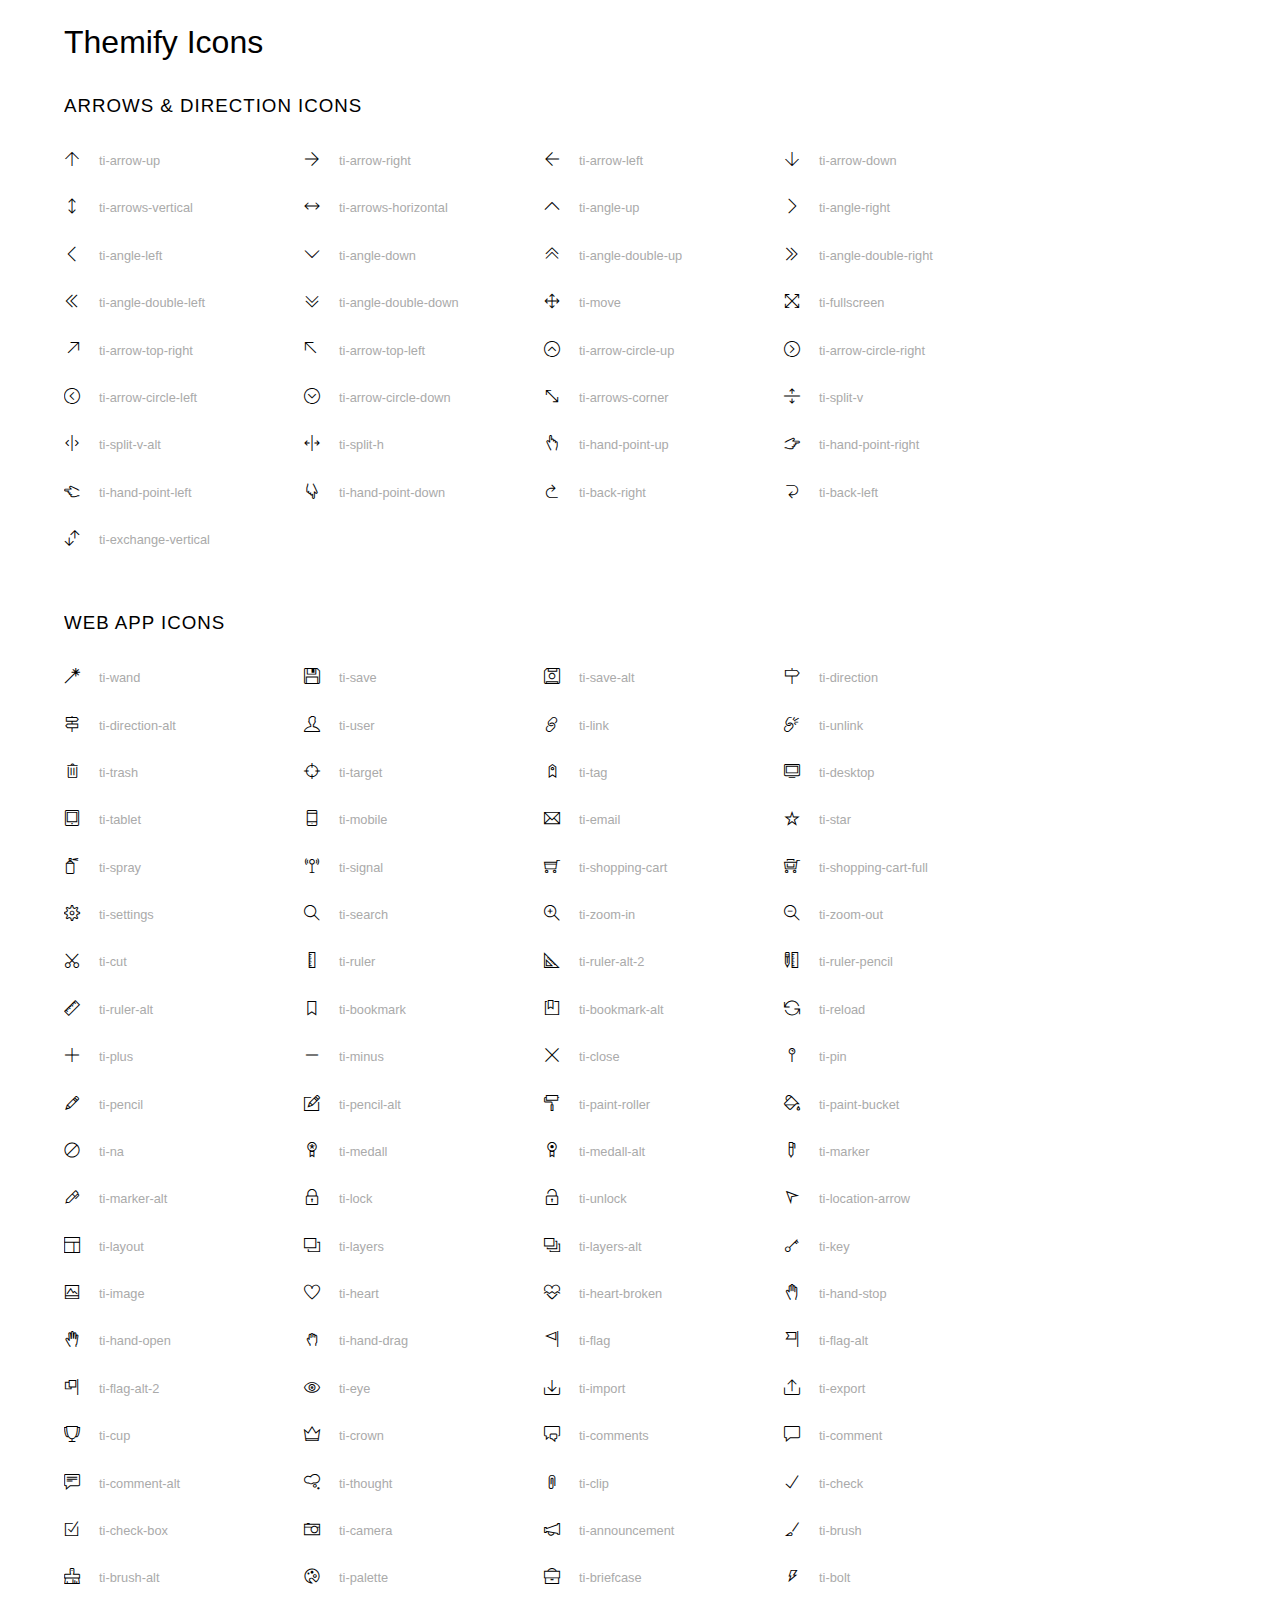
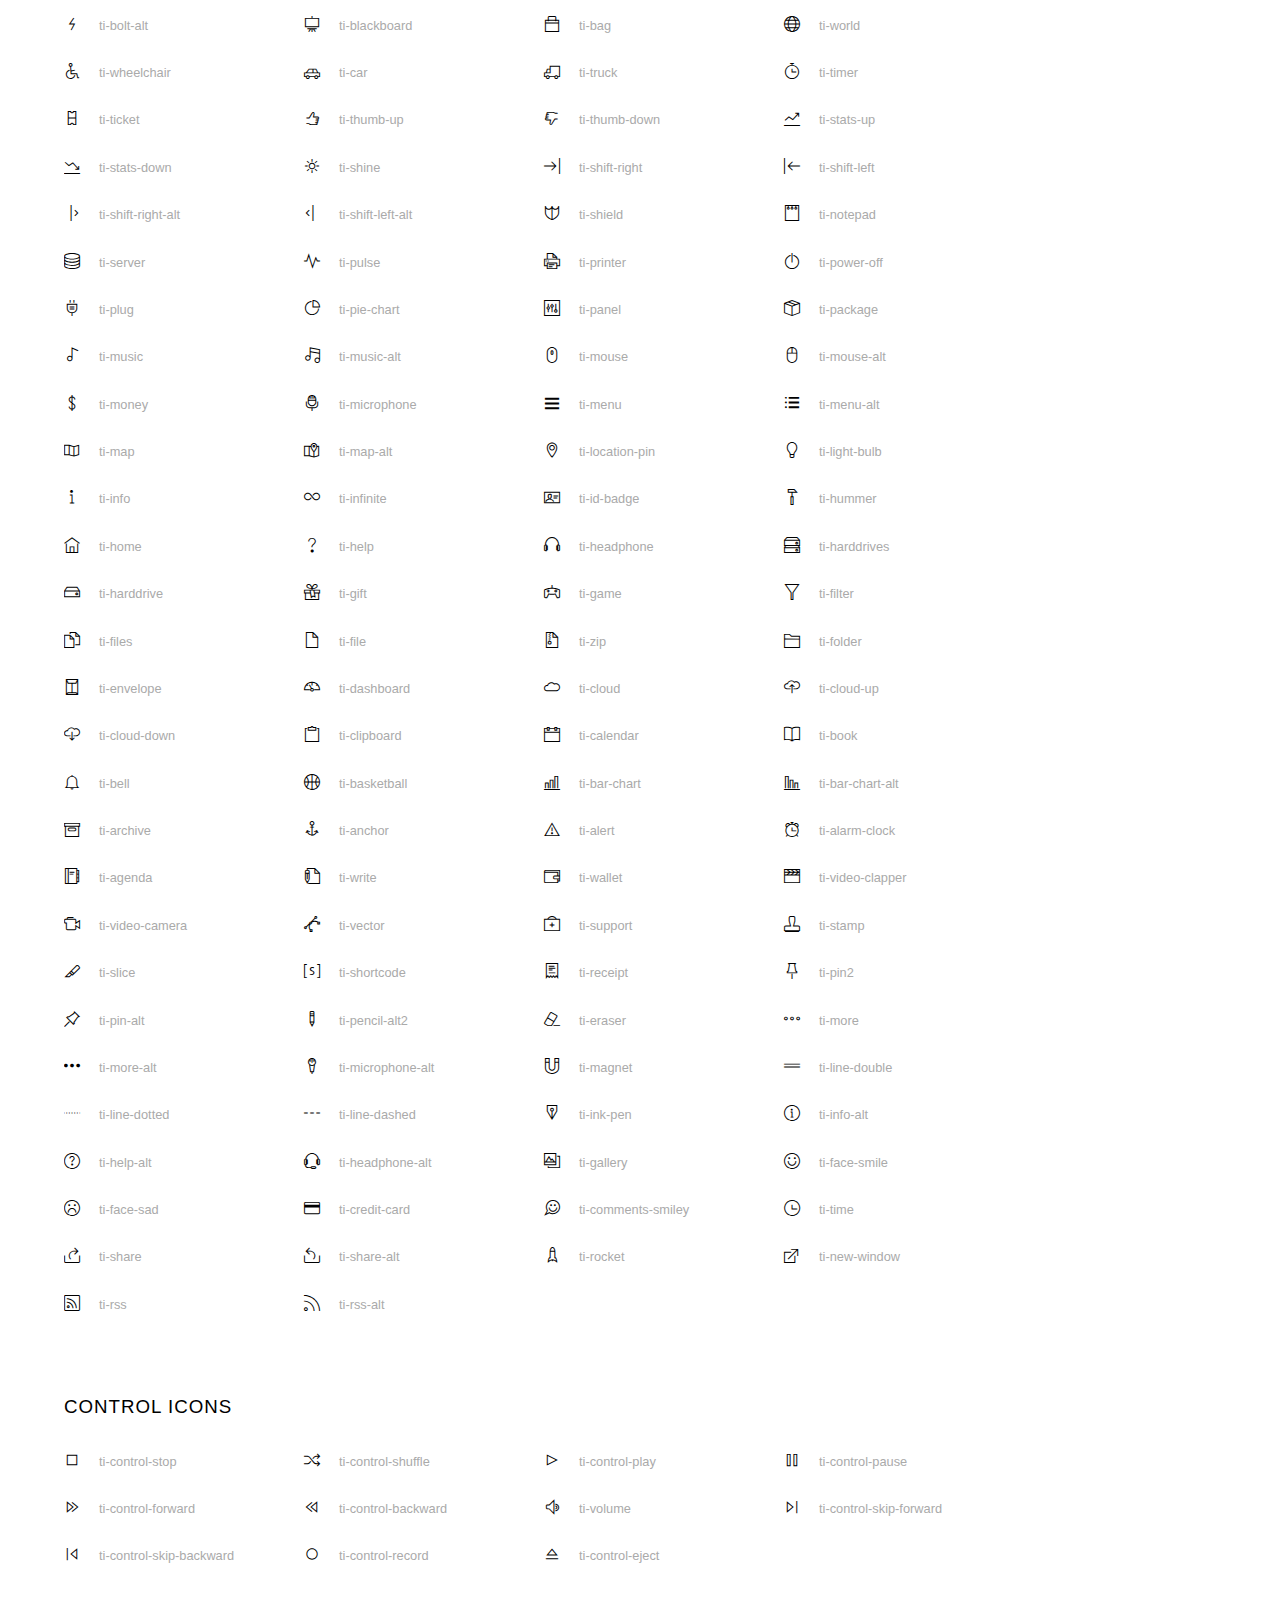
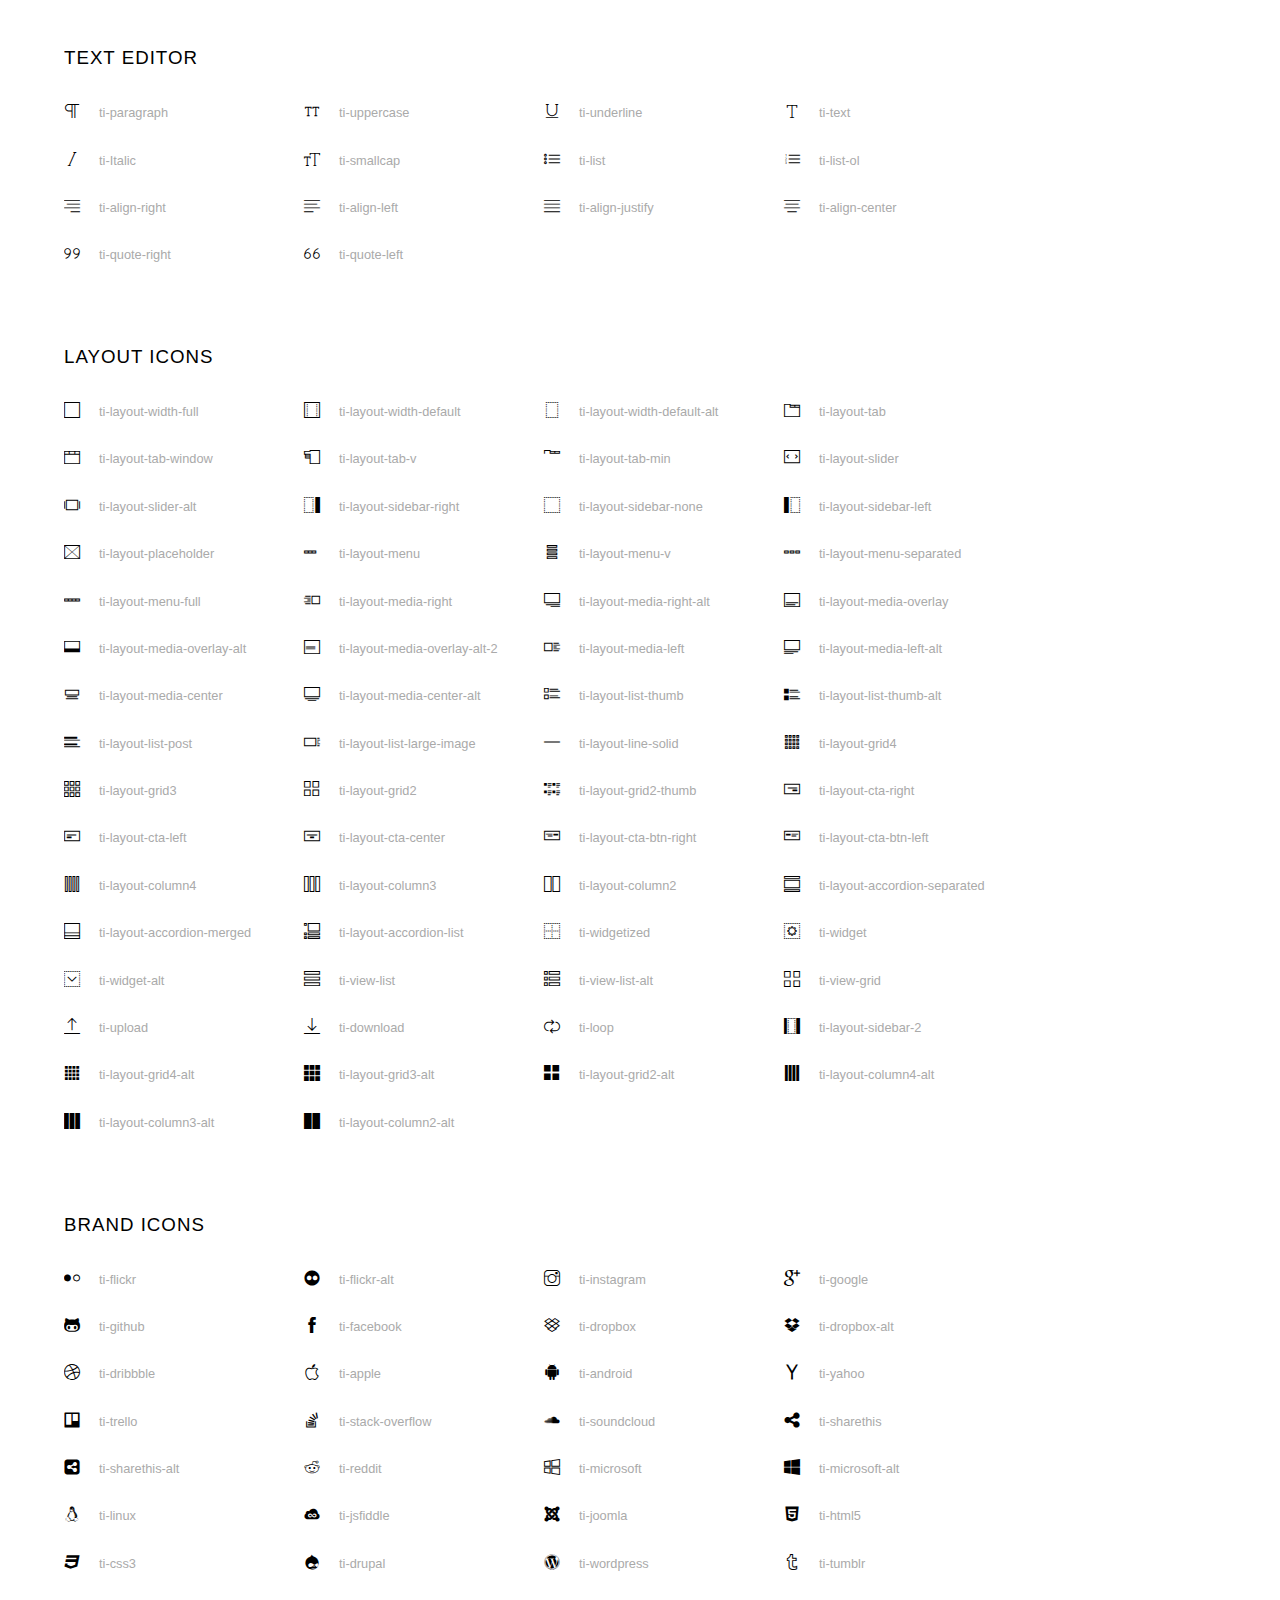
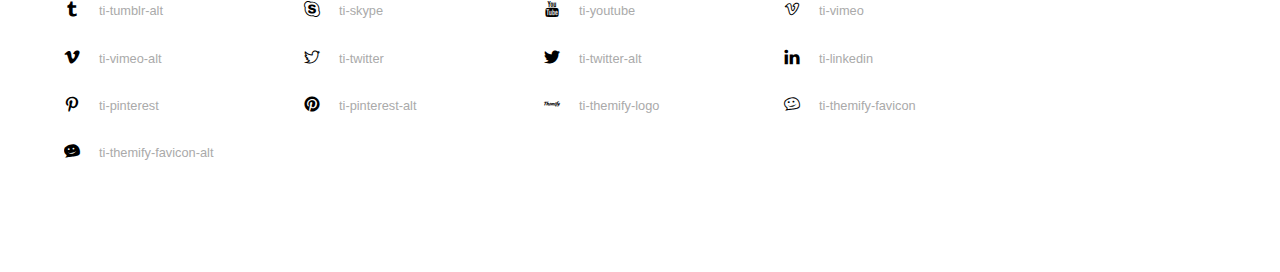
<file: Assets/Icon/themify-icons-font/themify-icons/index.html>
<!doctype html>
<html>
<head>
	<meta charset="utf-8">
	<title>Themify Icon Font</title>
	<meta name="viewport" content="width=device-width">
	<link rel="stylesheet" href="demo-files/demo.css">
	<link rel="stylesheet" href="themify-icons.css">
	<!--[if lt IE 8]><!-->
	<link rel="stylesheet" href="ie7/ie7.css">
	<!--<![endif]-->
</head>
<body>
	<h1>Themify Icons</h1>

	<div class="icon-section">

		<div class="icon-section">
			<h3>Arrows &amp; Direction Icons </h3>

			<div class="icon-container">
				<span class="ti-arrow-up"></span><span class="icon-name"> ti-arrow-up</span>
			</div>
			<div class="icon-container">
				<span class="ti-arrow-right"></span><span class="icon-name"> ti-arrow-right</span>
			</div>
			<div class="icon-container">
				<span class="ti-arrow-left"></span><span class="icon-name"> ti-arrow-left</span>
			</div>
			<div class="icon-container">
				<span class="ti-arrow-down"></span><span class="icon-name"> ti-arrow-down</span>
			</div>
			<div class="icon-container">
				<span class="ti-arrows-vertical"></span><span class="icon-name"> ti-arrows-vertical</span>
			</div>
			<div class="icon-container">
				<span class="ti-arrows-horizontal"></span><span class="icon-name"> ti-arrows-horizontal</span>
			</div>
			<div class="icon-container">
				<span class="ti-angle-up"></span><span class="icon-name"> ti-angle-up</span>
			</div>
			<div class="icon-container">
				<span class="ti-angle-right"></span><span class="icon-name"> ti-angle-right</span>
			</div>
			<div class="icon-container">
				<span class="ti-angle-left"></span><span class="icon-name"> ti-angle-left</span>
			</div>
			<div class="icon-container">
				<span class="ti-angle-down"></span><span class="icon-name"> ti-angle-down</span>
			</div>	
			<div class="icon-container">
				<span class="ti-angle-double-up"></span><span class="icon-name"> ti-angle-double-up</span>
			</div>
			<div class="icon-container">
				<span class="ti-angle-double-right"></span><span class="icon-name"> ti-angle-double-right</span>
			</div>
			<div class="icon-container">
				<span class="ti-angle-double-left"></span><span class="icon-name"> ti-angle-double-left</span>
			</div>
			<div class="icon-container">
				<span class="ti-angle-double-down"></span><span class="icon-name"> ti-angle-double-down</span>
			</div>					
			<div class="icon-container">
				<span class="ti-move"></span><span class="icon-name"> ti-move</span>
			</div>
			<div class="icon-container">
				<span class="ti-fullscreen"></span><span class="icon-name"> ti-fullscreen</span>
			</div>
			<div class="icon-container">
				<span class="ti-arrow-top-right"></span><span class="icon-name"> ti-arrow-top-right</span>
			</div>
			<div class="icon-container">
				<span class="ti-arrow-top-left"></span><span class="icon-name"> ti-arrow-top-left</span>
			</div>
			<div class="icon-container">
				<span class="ti-arrow-circle-up"></span><span class="icon-name"> ti-arrow-circle-up</span>
			</div>
			<div class="icon-container">
				<span class="ti-arrow-circle-right"></span><span class="icon-name"> ti-arrow-circle-right</span>
			</div>
			<div class="icon-container">
				<span class="ti-arrow-circle-left"></span><span class="icon-name"> ti-arrow-circle-left</span>
			</div>
			<div class="icon-container">
				<span class="ti-arrow-circle-down"></span><span class="icon-name"> ti-arrow-circle-down</span>
			</div>
			<div class="icon-container">
				<span class="ti-arrows-corner"></span><span class="icon-name"> ti-arrows-corner</span>
			</div>
			<div class="icon-container">
				<span class="ti-split-v"></span><span class="icon-name"> ti-split-v</span>
			</div>

			<div class="icon-container">
				<span class="ti-split-v-alt"></span><span class="icon-name"> ti-split-v-alt</span>
			</div>
			<div class="icon-container">
				<span class="ti-split-h"></span><span class="icon-name"> ti-split-h</span>
			</div>
			<div class="icon-container">
				<span class="ti-hand-point-up"></span><span class="icon-name"> ti-hand-point-up</span>
			</div>
			<div class="icon-container">
				<span class="ti-hand-point-right"></span><span class="icon-name"> ti-hand-point-right</span>
			</div>
			<div class="icon-container">
				<span class="ti-hand-point-left"></span><span class="icon-name"> ti-hand-point-left</span>
			</div>
			<div class="icon-container">
				<span class="ti-hand-point-down"></span><span class="icon-name"> ti-hand-point-down</span>
			</div>
			<div class="icon-container">
				<span class="ti-back-right"></span><span class="icon-name"> ti-back-right</span>
			</div>
			<div class="icon-container">
				<span class="ti-back-left"></span><span class="icon-name"> ti-back-left</span>
			</div>
			<div class="icon-container">
				<span class="ti-exchange-vertical"></span><span class="icon-name"> ti-exchange-vertical</span>
			</div>

		</div> <!-- Arrows Icons -->



		<h3>Web App Icons</h3>
		
		<div class="icon-section">

			<div class="icon-container">
				<span class="ti-wand"></span><span class="icon-name"> ti-wand</span>
			</div>
			<div class="icon-container">
				<span class="ti-save"></span><span class="icon-name"> ti-save</span>
			</div>
			<div class="icon-container">
				<span class="ti-save-alt"></span><span class="icon-name"> ti-save-alt</span>
			</div>

			<div class="icon-container">
				<span class="ti-direction"></span><span class="icon-name"> ti-direction</span>
			</div>
			<div class="icon-container">
				<span class="ti-direction-alt"></span><span class="icon-name"> ti-direction-alt</span>
			</div>
			<div class="icon-container">
				<span class="ti-user"></span><span class="icon-name"> ti-user</span>
			</div>
			<div class="icon-container">
				<span class="ti-link"></span><span class="icon-name"> ti-link</span>
			</div>
			<div class="icon-container">
				<span class="ti-unlink"></span><span class="icon-name"> ti-unlink</span>
			</div>
			<div class="icon-container">
				<span class="ti-trash"></span><span class="icon-name"> ti-trash</span>
			</div>
			<div class="icon-container">
				<span class="ti-target"></span><span class="icon-name"> ti-target</span>
			</div>
			<div class="icon-container">
				<span class="ti-tag"></span><span class="icon-name"> ti-tag</span>
			</div>
			<div class="icon-container">
				<span class="ti-desktop"></span><span class="icon-name"> ti-desktop</span>
			</div>
			<div class="icon-container">
				<span class="ti-tablet"></span><span class="icon-name"> ti-tablet</span>
			</div>
			<div class="icon-container">
				<span class="ti-mobile"></span><span class="icon-name"> ti-mobile</span>
			</div>
			<div class="icon-container">
				<span class="ti-email"></span><span class="icon-name"> ti-email</span>
			</div>	
			<div class="icon-container">
				<span class="ti-star"></span><span class="icon-name"> ti-star</span>
			</div>
			<div class="icon-container">
				<span class="ti-spray"></span><span class="icon-name"> ti-spray</span>
			</div>
			<div class="icon-container">
				<span class="ti-signal"></span><span class="icon-name"> ti-signal</span>
			</div>
			<div class="icon-container">
				<span class="ti-shopping-cart"></span><span class="icon-name"> ti-shopping-cart</span>
			</div>
			<div class="icon-container">
				<span class="ti-shopping-cart-full"></span><span class="icon-name"> ti-shopping-cart-full</span>
			</div>
			<div class="icon-container">
				<span class="ti-settings"></span><span class="icon-name"> ti-settings</span>
			</div>
			<div class="icon-container">
				<span class="ti-search"></span><span class="icon-name"> ti-search</span>
			</div>
			<div class="icon-container">
				<span class="ti-zoom-in"></span><span class="icon-name"> ti-zoom-in</span>
			</div>
			<div class="icon-container">
				<span class="ti-zoom-out"></span><span class="icon-name"> ti-zoom-out</span>
			</div>
			<div class="icon-container">
				<span class="ti-cut"></span><span class="icon-name"> ti-cut</span>
			</div>
			<div class="icon-container">
				<span class="ti-ruler"></span><span class="icon-name"> ti-ruler</span>
			</div>
			<div class="icon-container">
				<span class="ti-ruler-alt-2"></span><span class="icon-name"> ti-ruler-alt-2</span>
			</div>			
			<div class="icon-container">
				<span class="ti-ruler-pencil"></span><span class="icon-name"> ti-ruler-pencil</span>
			</div>
			<div class="icon-container">
				<span class="ti-ruler-alt"></span><span class="icon-name"> ti-ruler-alt</span>
			</div>
			<div class="icon-container">
				<span class="ti-bookmark"></span><span class="icon-name"> ti-bookmark</span>
			</div>
			<div class="icon-container">
				<span class="ti-bookmark-alt"></span><span class="icon-name"> ti-bookmark-alt</span>
			</div>
			<div class="icon-container">
				<span class="ti-reload"></span><span class="icon-name"> ti-reload</span>
			</div>
			<div class="icon-container">
				<span class="ti-plus"></span><span class="icon-name"> ti-plus</span>
			</div>
			<div class="icon-container">
				<span class="ti-minus"></span><span class="icon-name"> ti-minus</span>
			</div>
			<div class="icon-container">
				<span class="ti-close"></span><span class="icon-name"> ti-close</span>
			</div>			
			<div class="icon-container">
				<span class="ti-pin"></span><span class="icon-name"> ti-pin</span>
			</div>
			<div class="icon-container">
				<span class="ti-pencil"></span><span class="icon-name"> ti-pencil</span>
			</div>
					
		  	<div class="icon-container">
				<span class="ti-pencil-alt"></span><span class="icon-name"> ti-pencil-alt</span>
			</div>
			<div class="icon-container">
				<span class="ti-paint-roller"></span><span class="icon-name"> ti-paint-roller</span>
			</div>
			<div class="icon-container">
				<span class="ti-paint-bucket"></span><span class="icon-name"> ti-paint-bucket</span>
			</div>
			<div class="icon-container">
				<span class="ti-na"></span><span class="icon-name"> ti-na</span>
			</div>
			<div class="icon-container">
				<span class="ti-medall"></span><span class="icon-name"> ti-medall</span>
			</div>
			<div class="icon-container">
				<span class="ti-medall-alt"></span><span class="icon-name"> ti-medall-alt</span>
			</div>
			<div class="icon-container">
				<span class="ti-marker"></span><span class="icon-name"> ti-marker</span>
			</div>
			<div class="icon-container">
				<span class="ti-marker-alt"></span><span class="icon-name"> ti-marker-alt</span>
			</div>

			<div class="icon-container">
				<span class="ti-lock"></span><span class="icon-name"> ti-lock</span>
			</div>
			<div class="icon-container">
				<span class="ti-unlock"></span><span class="icon-name"> ti-unlock</span>
			</div>
			<div class="icon-container">
				<span class="ti-location-arrow"></span><span class="icon-name"> ti-location-arrow</span>
			</div>
			<div class="icon-container">
				<span class="ti-layout"></span><span class="icon-name"> ti-layout</span>
			</div>
			<div class="icon-container">
				<span class="ti-layers"></span><span class="icon-name"> ti-layers</span>
			</div>
			<div class="icon-container">
				<span class="ti-layers-alt"></span><span class="icon-name"> ti-layers-alt</span>
			</div>
			<div class="icon-container">
				<span class="ti-key"></span><span class="icon-name"> ti-key</span>
			</div>
			<div class="icon-container">
				<span class="ti-image"></span><span class="icon-name"> ti-image</span>
			</div>
			<div class="icon-container">
				<span class="ti-heart"></span><span class="icon-name"> ti-heart</span>
			</div>
			<div class="icon-container">
				<span class="ti-heart-broken"></span><span class="icon-name"> ti-heart-broken</span>
			</div>
			<div class="icon-container">
				<span class="ti-hand-stop"></span><span class="icon-name"> ti-hand-stop</span>
			</div>
			<div class="icon-container">
				<span class="ti-hand-open"></span><span class="icon-name"> ti-hand-open</span>
			</div>
			<div class="icon-container">
				<span class="ti-hand-drag"></span><span class="icon-name"> ti-hand-drag</span>
			</div>
			<div class="icon-container">
				<span class="ti-flag"></span><span class="icon-name"> ti-flag</span>
			</div>
			<div class="icon-container">
				<span class="ti-flag-alt"></span><span class="icon-name"> ti-flag-alt</span>
			</div>
			<div class="icon-container">
				<span class="ti-flag-alt-2"></span><span class="icon-name"> ti-flag-alt-2</span>
			</div>
			<div class="icon-container">
				<span class="ti-eye"></span><span class="icon-name"> ti-eye</span>
			</div>
			<div class="icon-container">
				<span class="ti-import"></span><span class="icon-name"> ti-import</span>
			</div>			
			<div class="icon-container">
				<span class="ti-export"></span><span class="icon-name"> ti-export</span>
			</div>
			<div class="icon-container">
				<span class="ti-cup"></span><span class="icon-name"> ti-cup</span>
			</div>
			<div class="icon-container">
				<span class="ti-crown"></span><span class="icon-name"> ti-crown</span>
			</div>
			<div class="icon-container">
				<span class="ti-comments"></span><span class="icon-name"> ti-comments</span>
			</div>
			<div class="icon-container">
				<span class="ti-comment"></span><span class="icon-name"> ti-comment</span>
			</div>
			<div class="icon-container">
				<span class="ti-comment-alt"></span><span class="icon-name"> ti-comment-alt</span>
			</div>
			<div class="icon-container">
				<span class="ti-thought"></span><span class="icon-name"> ti-thought</span>
			</div>			
			<div class="icon-container">
				<span class="ti-clip"></span><span class="icon-name"> ti-clip</span>
			</div>

			<div class="icon-container">
				<span class="ti-check"></span><span class="icon-name"> ti-check</span>
			</div>
			<div class="icon-container">
				<span class="ti-check-box"></span><span class="icon-name"> ti-check-box</span>
			</div>
			<div class="icon-container">
				<span class="ti-camera"></span><span class="icon-name"> ti-camera</span>
			</div>
			<div class="icon-container">
				<span class="ti-announcement"></span><span class="icon-name"> ti-announcement</span>
			</div>
			<div class="icon-container">
				<span class="ti-brush"></span><span class="icon-name"> ti-brush</span>
			</div>
			<div class="icon-container">
				<span class="ti-brush-alt"></span><span class="icon-name"> ti-brush-alt</span>
			</div>
			<div class="icon-container">
				<span class="ti-palette"></span><span class="icon-name"> ti-palette</span>
			</div>			
			<div class="icon-container">
				<span class="ti-briefcase"></span><span class="icon-name"> ti-briefcase</span>
			</div>
			<div class="icon-container">
				<span class="ti-bolt"></span><span class="icon-name"> ti-bolt</span>
			</div>
			<div class="icon-container">
				<span class="ti-bolt-alt"></span><span class="icon-name"> ti-bolt-alt</span>
			</div>
			<div class="icon-container">
				<span class="ti-blackboard"></span><span class="icon-name"> ti-blackboard</span>
			</div>
			<div class="icon-container">
				<span class="ti-bag"></span><span class="icon-name"> ti-bag</span>
			</div>
			<div class="icon-container">
				<span class="ti-world"></span><span class="icon-name"> ti-world</span>
			</div>
			<div class="icon-container">
				<span class="ti-wheelchair"></span><span class="icon-name"> ti-wheelchair</span>
			</div>
			<div class="icon-container">
				<span class="ti-car"></span><span class="icon-name"> ti-car</span>
			</div>
			<div class="icon-container">
				<span class="ti-truck"></span><span class="icon-name"> ti-truck</span>
			</div>
			<div class="icon-container">
				<span class="ti-timer"></span><span class="icon-name"> ti-timer</span>
			</div>
			<div class="icon-container">
				<span class="ti-ticket"></span><span class="icon-name"> ti-ticket</span>
			</div>
			<div class="icon-container">
				<span class="ti-thumb-up"></span><span class="icon-name"> ti-thumb-up</span>
			</div>
			<div class="icon-container">
				<span class="ti-thumb-down"></span><span class="icon-name"> ti-thumb-down</span>
			</div>

			<div class="icon-container">
				<span class="ti-stats-up"></span><span class="icon-name"> ti-stats-up</span>
			</div>
			<div class="icon-container">
				<span class="ti-stats-down"></span><span class="icon-name"> ti-stats-down</span>
			</div>
			<div class="icon-container">
				<span class="ti-shine"></span><span class="icon-name"> ti-shine</span>
			</div>
			<div class="icon-container">
				<span class="ti-shift-right"></span><span class="icon-name"> ti-shift-right</span>
			</div>
			<div class="icon-container">
				<span class="ti-shift-left"></span><span class="icon-name"> ti-shift-left</span>
			</div>

			<div class="icon-container">
				<span class="ti-shift-right-alt"></span><span class="icon-name"> ti-shift-right-alt</span>
			</div>
			<div class="icon-container">
				<span class="ti-shift-left-alt"></span><span class="icon-name"> ti-shift-left-alt</span>
			</div>
			<div class="icon-container">
				<span class="ti-shield"></span><span class="icon-name"> ti-shield</span>
			</div>
			<div class="icon-container">
				<span class="ti-notepad"></span><span class="icon-name"> ti-notepad</span>
			</div>
			<div class="icon-container">
				<span class="ti-server"></span><span class="icon-name"> ti-server</span>
			</div>

			<div class="icon-container">
				<span class="ti-pulse"></span><span class="icon-name"> ti-pulse</span>
			</div>
			<div class="icon-container">
				<span class="ti-printer"></span><span class="icon-name"> ti-printer</span>
			</div>
			<div class="icon-container">
				<span class="ti-power-off"></span><span class="icon-name"> ti-power-off</span>
			</div>
			<div class="icon-container">
				<span class="ti-plug"></span><span class="icon-name"> ti-plug</span>
			</div>
			<div class="icon-container">
				<span class="ti-pie-chart"></span><span class="icon-name"> ti-pie-chart</span>
			</div>

			<div class="icon-container">
				<span class="ti-panel"></span><span class="icon-name"> ti-panel</span>
			</div>
			<div class="icon-container">
				<span class="ti-package"></span><span class="icon-name"> ti-package</span>
			</div>
			<div class="icon-container">
				<span class="ti-music"></span><span class="icon-name"> ti-music</span>
			</div>
			<div class="icon-container">
				<span class="ti-music-alt"></span><span class="icon-name"> ti-music-alt</span>
			</div>
			<div class="icon-container">
				<span class="ti-mouse"></span><span class="icon-name"> ti-mouse</span>
			</div>
			<div class="icon-container">
				<span class="ti-mouse-alt"></span><span class="icon-name"> ti-mouse-alt</span>
			</div>
			<div class="icon-container">
				<span class="ti-money"></span><span class="icon-name"> ti-money</span>
			</div>
			<div class="icon-container">
				<span class="ti-microphone"></span><span class="icon-name"> ti-microphone</span>
			</div>
			<div class="icon-container">
				<span class="ti-menu"></span><span class="icon-name"> ti-menu</span>
			</div>
			<div class="icon-container">
				<span class="ti-menu-alt"></span><span class="icon-name"> ti-menu-alt</span>
			</div>
			<div class="icon-container">
				<span class="ti-map"></span><span class="icon-name"> ti-map</span>
			</div>
			<div class="icon-container">
				<span class="ti-map-alt"></span><span class="icon-name"> ti-map-alt</span>
			</div>

			<div class="icon-container">
				<span class="ti-location-pin"></span><span class="icon-name"> ti-location-pin</span>
			</div>

			<div class="icon-container">
				<span class="ti-light-bulb"></span><span class="icon-name"> ti-light-bulb</span>
			</div>
			<div class="icon-container">
				<span class="ti-info"></span><span class="icon-name"> ti-info</span>
			</div>
			<div class="icon-container">
				<span class="ti-infinite"></span><span class="icon-name"> ti-infinite</span>
			</div>
			<div class="icon-container">
				<span class="ti-id-badge"></span><span class="icon-name"> ti-id-badge</span>
			</div>
			<div class="icon-container">
				<span class="ti-hummer"></span><span class="icon-name"> ti-hummer</span>
			</div>
			<div class="icon-container">
				<span class="ti-home"></span><span class="icon-name"> ti-home</span>
			</div>
			<div class="icon-container">
				<span class="ti-help"></span><span class="icon-name"> ti-help</span>
			</div>
			<div class="icon-container">
				<span class="ti-headphone"></span><span class="icon-name"> ti-headphone</span>
			</div>
			<div class="icon-container">
				<span class="ti-harddrives"></span><span class="icon-name"> ti-harddrives</span>
			</div>
			<div class="icon-container">
				<span class="ti-harddrive"></span><span class="icon-name"> ti-harddrive</span>
			</div>
			<div class="icon-container">
				<span class="ti-gift"></span><span class="icon-name"> ti-gift</span>
			</div>
			<div class="icon-container">
				<span class="ti-game"></span><span class="icon-name"> ti-game</span>
			</div>
			<div class="icon-container">
				<span class="ti-filter"></span><span class="icon-name"> ti-filter</span>
			</div>
			<div class="icon-container">
				<span class="ti-files"></span><span class="icon-name"> ti-files</span>
			</div>
			<div class="icon-container">
				<span class="ti-file"></span><span class="icon-name"> ti-file</span>
			</div>
			<div class="icon-container">
				<span class="ti-zip"></span><span class="icon-name"> ti-zip</span>
			</div>
			<div class="icon-container">
				<span class="ti-folder"></span><span class="icon-name"> ti-folder</span>
			</div>			
			<div class="icon-container">
				<span class="ti-envelope"></span><span class="icon-name"> ti-envelope</span>
			</div>


			<div class="icon-container">
				<span class="ti-dashboard"></span><span class="icon-name"> ti-dashboard</span>
			</div>
			<div class="icon-container">
				<span class="ti-cloud"></span><span class="icon-name"> ti-cloud</span>
			</div>
			<div class="icon-container">
				<span class="ti-cloud-up"></span><span class="icon-name"> ti-cloud-up</span>
			</div>
			<div class="icon-container">
				<span class="ti-cloud-down"></span><span class="icon-name"> ti-cloud-down</span>
			</div>
			<div class="icon-container">
				<span class="ti-clipboard"></span><span class="icon-name"> ti-clipboard</span>
			</div>
			<div class="icon-container">
				<span class="ti-calendar"></span><span class="icon-name"> ti-calendar</span>
			</div>
			<div class="icon-container">
				<span class="ti-book"></span><span class="icon-name"> ti-book</span>
			</div>
			<div class="icon-container">
				<span class="ti-bell"></span><span class="icon-name"> ti-bell</span>
			</div>
			<div class="icon-container">
				<span class="ti-basketball"></span><span class="icon-name"> ti-basketball</span>
			</div>
			<div class="icon-container">
				<span class="ti-bar-chart"></span><span class="icon-name"> ti-bar-chart</span>
			</div>
			<div class="icon-container">
				<span class="ti-bar-chart-alt"></span><span class="icon-name"> ti-bar-chart-alt</span>
			</div>


			<div class="icon-container">
				<span class="ti-archive"></span><span class="icon-name"> ti-archive</span>
			</div>
			<div class="icon-container">
				<span class="ti-anchor"></span><span class="icon-name"> ti-anchor</span>
			</div>

			<div class="icon-container">
				<span class="ti-alert"></span><span class="icon-name"> ti-alert</span>
			</div>
			<div class="icon-container">
				<span class="ti-alarm-clock"></span><span class="icon-name"> ti-alarm-clock</span>
			</div>
			<div class="icon-container">
				<span class="ti-agenda"></span><span class="icon-name"> ti-agenda</span>
			</div>
			<div class="icon-container">
				<span class="ti-write"></span><span class="icon-name"> ti-write</span>
			</div>

			<div class="icon-container">
				<span class="ti-wallet"></span><span class="icon-name"> ti-wallet</span>
			</div>
			<div class="icon-container">
				<span class="ti-video-clapper"></span><span class="icon-name"> ti-video-clapper</span>
			</div>
			<div class="icon-container">
				<span class="ti-video-camera"></span><span class="icon-name"> ti-video-camera</span>
			</div>
			<div class="icon-container">
				<span class="ti-vector"></span><span class="icon-name"> ti-vector</span>
			</div>

			<div class="icon-container">
				<span class="ti-support"></span><span class="icon-name"> ti-support</span>
			</div>
			<div class="icon-container">
				<span class="ti-stamp"></span><span class="icon-name"> ti-stamp</span>
			</div>
			<div class="icon-container">
				<span class="ti-slice"></span><span class="icon-name"> ti-slice</span>
			</div>
			<div class="icon-container">
				<span class="ti-shortcode"></span><span class="icon-name"> ti-shortcode</span>
			</div>
			<div class="icon-container">
				<span class="ti-receipt"></span><span class="icon-name"> ti-receipt</span>
			</div>
			<div class="icon-container">
				<span class="ti-pin2"></span><span class="icon-name"> ti-pin2</span>
			</div>
			<div class="icon-container">
				<span class="ti-pin-alt"></span><span class="icon-name"> ti-pin-alt</span>
			</div>
			<div class="icon-container">
				<span class="ti-pencil-alt2"></span><span class="icon-name"> ti-pencil-alt2</span>
			</div>
			<div class="icon-container">
				<span class="ti-eraser"></span><span class="icon-name"> ti-eraser</span>
			</div>			
			<div class="icon-container">
				<span class="ti-more"></span><span class="icon-name"> ti-more</span>
			</div>
			<div class="icon-container">
				<span class="ti-more-alt"></span><span class="icon-name"> ti-more-alt</span>
			</div>
			<div class="icon-container">
				<span class="ti-microphone-alt"></span><span class="icon-name"> ti-microphone-alt</span>
			</div>
			<div class="icon-container">
				<span class="ti-magnet"></span><span class="icon-name"> ti-magnet</span>
			</div>
			<div class="icon-container">
				<span class="ti-line-double"></span><span class="icon-name"> ti-line-double</span>
			</div>
			<div class="icon-container">
				<span class="ti-line-dotted"></span><span class="icon-name"> ti-line-dotted</span>
			</div>
			<div class="icon-container">
				<span class="ti-line-dashed"></span><span class="icon-name"> ti-line-dashed</span>
			</div>

			<div class="icon-container">
				<span class="ti-ink-pen"></span><span class="icon-name"> ti-ink-pen</span>
			</div>
			<div class="icon-container">
				<span class="ti-info-alt"></span><span class="icon-name"> ti-info-alt</span>
			</div>
			<div class="icon-container">
				<span class="ti-help-alt"></span><span class="icon-name"> ti-help-alt</span>
			</div>
			<div class="icon-container">
				<span class="ti-headphone-alt"></span><span class="icon-name"> ti-headphone-alt</span>
			</div>

			<div class="icon-container">
				<span class="ti-gallery"></span><span class="icon-name"> ti-gallery</span>
			</div>
			<div class="icon-container">
				<span class="ti-face-smile"></span><span class="icon-name"> ti-face-smile</span>
			</div>
			<div class="icon-container">
				<span class="ti-face-sad"></span><span class="icon-name"> ti-face-sad</span>
			</div>
			<div class="icon-container">
				<span class="ti-credit-card"></span><span class="icon-name"> ti-credit-card</span>
			</div>
			<div class="icon-container">
				<span class="ti-comments-smiley"></span><span class="icon-name"> ti-comments-smiley</span>
			</div>
			<div class="icon-container">
				<span class="ti-time"></span><span class="icon-name"> ti-time</span>
			</div>
			<div class="icon-container">
				<span class="ti-share"></span><span class="icon-name"> ti-share</span>
			</div>
			<div class="icon-container">
				<span class="ti-share-alt"></span><span class="icon-name"> ti-share-alt</span>
			</div>
			<div class="icon-container">
				<span class="ti-rocket"></span><span class="icon-name"> ti-rocket</span>
			</div>

			<div class="icon-container">
				<span class="ti-new-window"></span><span class="icon-name"> ti-new-window</span>
			</div>

			<div class="icon-container">
				<span class="ti-rss"></span><span class="icon-name"> ti-rss</span>
			</div>

			<div class="icon-container">
				<span class="ti-rss-alt"></span><span class="icon-name"> ti-rss-alt</span>
			</div>
			
		</div><!-- Web App Icons -->


		<div class="icon-section">
			<h3>Control Icons</h3>
			<div class="icon-container">
				<span class="ti-control-stop"></span><span class="icon-name"> ti-control-stop</span>
			</div>
			<div class="icon-container">
				<span class="ti-control-shuffle"></span><span class="icon-name"> ti-control-shuffle</span>
			</div>
			<div class="icon-container">
				<span class="ti-control-play"></span><span class="icon-name"> ti-control-play</span>
			</div>
			<div class="icon-container">
				<span class="ti-control-pause"></span><span class="icon-name"> ti-control-pause</span>
			</div>
			<div class="icon-container">
				<span class="ti-control-forward"></span><span class="icon-name"> ti-control-forward</span>
			</div>
			<div class="icon-container">
				<span class="ti-control-backward"></span><span class="icon-name"> ti-control-backward</span>
			</div>	
			<div class="icon-container">
				<span class="ti-volume"></span><span class="icon-name"> ti-volume</span>
			</div>
			<div class="icon-container">
				<span class="ti-control-skip-forward"></span><span class="icon-name"> ti-control-skip-forward</span>
			</div>
			<div class="icon-container">
				<span class="ti-control-skip-backward"></span><span class="icon-name"> ti-control-skip-backward</span>
			</div>
			<div class="icon-container">
				<span class="ti-control-record"></span><span class="icon-name"> ti-control-record</span>
			</div>
			<div class="icon-container">
				<span class="ti-control-eject"></span><span class="icon-name"> ti-control-eject</span>
			</div>			
		</div> <!-- Control Icons -->


		<div class="icon-section">
			<h3>Text Editor</h3>

			<div class="icon-container">
				<span class="ti-paragraph"></span><span class="icon-name"> ti-paragraph</span>
			</div>
			<div class="icon-container">
				<span class="ti-uppercase"></span><span class="icon-name"> ti-uppercase</span>
			</div>

			<div class="icon-container">
				<span class="ti-underline"></span><span class="icon-name"> ti-underline</span>
			</div>
			<div class="icon-container">
				<span class="ti-text"></span><span class="icon-name"> ti-text</span>
			</div>
			<div class="icon-container">
				<span class="ti-Italic"></span><span class="icon-name"> ti-Italic</span>
			</div>
			<div class="icon-container">
				<span class="ti-smallcap"></span><span class="icon-name"> ti-smallcap</span>
			</div>
			<div class="icon-container">
				<span class="ti-list"></span><span class="icon-name"> ti-list</span>
			</div>
			<div class="icon-container">
				<span class="ti-list-ol"></span><span class="icon-name"> ti-list-ol</span>
			</div>
			<div class="icon-container">
				<span class="ti-align-right"></span><span class="icon-name"> ti-align-right</span>
			</div>
			<div class="icon-container">
				<span class="ti-align-left"></span><span class="icon-name"> ti-align-left</span>
			</div>
			<div class="icon-container">
				<span class="ti-align-justify"></span><span class="icon-name"> ti-align-justify</span>
			</div>
			<div class="icon-container">
				<span class="ti-align-center"></span><span class="icon-name"> ti-align-center</span>
			</div>
			<div class="icon-container">
				<span class="ti-quote-right"></span><span class="icon-name"> ti-quote-right</span>
			</div>
			<div class="icon-container">
				<span class="ti-quote-left"></span><span class="icon-name"> ti-quote-left</span>
			</div>

		</div> <!-- Text Editor -->



		<div class="icon-section">
			<h3>Layout Icons</h3>
			<div class="icon-container">
				<span class="ti-layout-width-full"></span><span class="icon-name"> ti-layout-width-full</span>
			</div>
			<div class="icon-container">
				<span class="ti-layout-width-default"></span><span class="icon-name"> ti-layout-width-default</span>
			</div>
			<div class="icon-container">
				<span class="ti-layout-width-default-alt"></span><span class="icon-name"> ti-layout-width-default-alt</span>
			</div>
			<div class="icon-container">
				<span class="ti-layout-tab"></span><span class="icon-name"> ti-layout-tab</span>
			</div>
			<div class="icon-container">
				<span class="ti-layout-tab-window"></span><span class="icon-name"> ti-layout-tab-window</span>
			</div>
			<div class="icon-container">
				<span class="ti-layout-tab-v"></span><span class="icon-name"> ti-layout-tab-v</span>
			</div>
			<div class="icon-container">
				<span class="ti-layout-tab-min"></span><span class="icon-name"> ti-layout-tab-min</span>
			</div>
			<div class="icon-container">
				<span class="ti-layout-slider"></span><span class="icon-name"> ti-layout-slider</span>
			</div>
			<div class="icon-container">
				<span class="ti-layout-slider-alt"></span><span class="icon-name"> ti-layout-slider-alt</span>
			</div>
			<div class="icon-container">
				<span class="ti-layout-sidebar-right"></span><span class="icon-name"> ti-layout-sidebar-right</span>
			</div>
			<div class="icon-container">
				<span class="ti-layout-sidebar-none"></span><span class="icon-name"> ti-layout-sidebar-none</span>
			</div>
			<div class="icon-container">
				<span class="ti-layout-sidebar-left"></span><span class="icon-name"> ti-layout-sidebar-left</span>
			</div>
			<div class="icon-container">
				<span class="ti-layout-placeholder"></span><span class="icon-name"> ti-layout-placeholder</span>
			</div>
			<div class="icon-container">
				<span class="ti-layout-menu"></span><span class="icon-name"> ti-layout-menu</span>
			</div>
			<div class="icon-container">
				<span class="ti-layout-menu-v"></span><span class="icon-name"> ti-layout-menu-v</span>
			</div>
			<div class="icon-container">
				<span class="ti-layout-menu-separated"></span><span class="icon-name"> ti-layout-menu-separated</span>
			</div>
			<div class="icon-container">
				<span class="ti-layout-menu-full"></span><span class="icon-name"> ti-layout-menu-full</span>
			</div>
			<div class="icon-container">
				<span class="ti-layout-media-right"></span><span class="icon-name"> ti-layout-media-right</span>
			</div>
			<div class="icon-container">
				<span class="ti-layout-media-right-alt"></span><span class="icon-name"> ti-layout-media-right-alt</span>
			</div>
			<div class="icon-container">
				<span class="ti-layout-media-overlay"></span><span class="icon-name"> ti-layout-media-overlay</span>
			</div>
			<div class="icon-container">
				<span class="ti-layout-media-overlay-alt"></span><span class="icon-name"> ti-layout-media-overlay-alt</span>
			</div>
			<div class="icon-container">
				<span class="ti-layout-media-overlay-alt-2"></span><span class="icon-name"> ti-layout-media-overlay-alt-2</span>
			</div>
			<div class="icon-container">
				<span class="ti-layout-media-left"></span><span class="icon-name"> ti-layout-media-left</span>
			</div>
			<div class="icon-container">
				<span class="ti-layout-media-left-alt"></span><span class="icon-name"> ti-layout-media-left-alt</span>
			</div>
			<div class="icon-container">
				<span class="ti-layout-media-center"></span><span class="icon-name"> ti-layout-media-center</span>
			</div>
			<div class="icon-container">
				<span class="ti-layout-media-center-alt"></span><span class="icon-name"> ti-layout-media-center-alt</span>
			</div>
			<div class="icon-container">
				<span class="ti-layout-list-thumb"></span><span class="icon-name"> ti-layout-list-thumb</span>
			</div>
			<div class="icon-container">
				<span class="ti-layout-list-thumb-alt"></span><span class="icon-name"> ti-layout-list-thumb-alt</span>
			</div>
			<div class="icon-container">
				<span class="ti-layout-list-post"></span><span class="icon-name"> ti-layout-list-post</span>
			</div>
			<div class="icon-container">
				<span class="ti-layout-list-large-image"></span><span class="icon-name"> ti-layout-list-large-image</span>
			</div>
			<div class="icon-container">
				<span class="ti-layout-line-solid"></span><span class="icon-name"> ti-layout-line-solid</span>
			</div>
			<div class="icon-container">
				<span class="ti-layout-grid4"></span><span class="icon-name"> ti-layout-grid4</span>
			</div>
			<div class="icon-container">
				<span class="ti-layout-grid3"></span><span class="icon-name"> ti-layout-grid3</span>
			</div>
			<div class="icon-container">
				<span class="ti-layout-grid2"></span><span class="icon-name"> ti-layout-grid2</span>
			</div>
			<div class="icon-container">
				<span class="ti-layout-grid2-thumb"></span><span class="icon-name"> ti-layout-grid2-thumb</span>
			</div>
			<div class="icon-container">
				<span class="ti-layout-cta-right"></span><span class="icon-name"> ti-layout-cta-right</span>
			</div>
			<div class="icon-container">
				<span class="ti-layout-cta-left"></span><span class="icon-name"> ti-layout-cta-left</span>
			</div>
			<div class="icon-container">
				<span class="ti-layout-cta-center"></span><span class="icon-name"> ti-layout-cta-center</span>
			</div>
			<div class="icon-container">
				<span class="ti-layout-cta-btn-right"></span><span class="icon-name"> ti-layout-cta-btn-right</span>
			</div>
			<div class="icon-container">
				<span class="ti-layout-cta-btn-left"></span><span class="icon-name"> ti-layout-cta-btn-left</span>
			</div>
			<div class="icon-container">
				<span class="ti-layout-column4"></span><span class="icon-name"> ti-layout-column4</span>
			</div>
			<div class="icon-container">
				<span class="ti-layout-column3"></span><span class="icon-name"> ti-layout-column3</span>
			</div>
			<div class="icon-container">
				<span class="ti-layout-column2"></span><span class="icon-name"> ti-layout-column2</span>
			</div>
			<div class="icon-container">
				<span class="ti-layout-accordion-separated"></span><span class="icon-name"> ti-layout-accordion-separated</span>
			</div>
			<div class="icon-container">
				<span class="ti-layout-accordion-merged"></span><span class="icon-name"> ti-layout-accordion-merged</span>
			</div>
			<div class="icon-container">
				<span class="ti-layout-accordion-list"></span><span class="icon-name"> ti-layout-accordion-list</span>
			</div>
			<div class="icon-container">
				<span class="ti-widgetized"></span><span class="icon-name"> ti-widgetized</span>
			</div>
			<div class="icon-container">
				<span class="ti-widget"></span><span class="icon-name"> ti-widget</span>
			</div>
			<div class="icon-container">
				<span class="ti-widget-alt"></span><span class="icon-name"> ti-widget-alt</span>
			</div>
			<div class="icon-container">
				<span class="ti-view-list"></span><span class="icon-name"> ti-view-list</span>
			</div>
			<div class="icon-container">
				<span class="ti-view-list-alt"></span><span class="icon-name"> ti-view-list-alt</span>
			</div>
			<div class="icon-container">
				<span class="ti-view-grid"></span><span class="icon-name"> ti-view-grid</span>
			</div>
			<div class="icon-container">
				<span class="ti-upload"></span><span class="icon-name"> ti-upload</span>
			</div>
			<div class="icon-container">
				<span class="ti-download"></span><span class="icon-name"> ti-download</span>
			</div>	
			<div class="icon-container">
				<span class="ti-loop"></span><span class="icon-name"> ti-loop</span>
			</div>
			<div class="icon-container">
				<span class="ti-layout-sidebar-2"></span><span class="icon-name"> ti-layout-sidebar-2</span>
			</div>
			<div class="icon-container">
				<span class="ti-layout-grid4-alt"></span><span class="icon-name"> ti-layout-grid4-alt</span>
			</div>
			<div class="icon-container">
				<span class="ti-layout-grid3-alt"></span><span class="icon-name"> ti-layout-grid3-alt</span>
			</div>
			<div class="icon-container">
				<span class="ti-layout-grid2-alt"></span><span class="icon-name"> ti-layout-grid2-alt</span>
			</div>
			<div class="icon-container">
				<span class="ti-layout-column4-alt"></span><span class="icon-name"> ti-layout-column4-alt</span>
			</div>
			<div class="icon-container">
				<span class="ti-layout-column3-alt"></span><span class="icon-name"> ti-layout-column3-alt</span>
			</div>
			<div class="icon-container">
				<span class="ti-layout-column2-alt"></span><span class="icon-name"> ti-layout-column2-alt</span>
			</div>		


		</div> <!-- Layout Icons -->


		<div class="icon-section">
			<h3>Brand Icons</h3>

			<div class="icon-container">
				<span class="ti-flickr"></span><span class="icon-name"> ti-flickr</span>
			</div>
			<div class="icon-container">
				<span class="ti-flickr-alt"></span><span class="icon-name"> ti-flickr-alt</span>
			</div>			
			<div class="icon-container">
				<span class="ti-instagram"></span><span class="icon-name"> ti-instagram</span>
			</div>
			<div class="icon-container">
				<span class="ti-google"></span><span class="icon-name"> ti-google</span>
			</div>
			<div class="icon-container">
				<span class="ti-github"></span><span class="icon-name"> ti-github</span>
			</div>

			<div class="icon-container">
				<span class="ti-facebook"></span><span class="icon-name"> ti-facebook</span>
			</div>
			<div class="icon-container">
				<span class="ti-dropbox"></span><span class="icon-name"> ti-dropbox</span>
			</div>
			<div class="icon-container">
				<span class="ti-dropbox-alt"></span><span class="icon-name"> ti-dropbox-alt</span>
			</div>
			<div class="icon-container">
				<span class="ti-dribbble"></span><span class="icon-name"> ti-dribbble</span>
			</div>
			<div class="icon-container">
				<span class="ti-apple"></span><span class="icon-name"> ti-apple</span>
			</div>
			<div class="icon-container">
				<span class="ti-android"></span><span class="icon-name"> ti-android</span>
			</div>
			<div class="icon-container">
				<span class="ti-yahoo"></span><span class="icon-name"> ti-yahoo</span>
			</div>
			<div class="icon-container">
				<span class="ti-trello"></span><span class="icon-name"> ti-trello</span>
			</div>
			<div class="icon-container">
				<span class="ti-stack-overflow"></span><span class="icon-name"> ti-stack-overflow</span>
			</div>
			<div class="icon-container">
				<span class="ti-soundcloud"></span><span class="icon-name"> ti-soundcloud</span>
			</div>
			<div class="icon-container">
				<span class="ti-sharethis"></span><span class="icon-name"> ti-sharethis</span>
			</div>
			<div class="icon-container">
				<span class="ti-sharethis-alt"></span><span class="icon-name"> ti-sharethis-alt</span>
			</div>
			<div class="icon-container">
				<span class="ti-reddit"></span><span class="icon-name"> ti-reddit</span>
			</div>

			<div class="icon-container">
				<span class="ti-microsoft"></span><span class="icon-name"> ti-microsoft</span>
			</div>
			<div class="icon-container">
				<span class="ti-microsoft-alt"></span><span class="icon-name"> ti-microsoft-alt</span>
			</div>
			<div class="icon-container">
				<span class="ti-linux"></span><span class="icon-name"> ti-linux</span>
			</div>
			<div class="icon-container">
				<span class="ti-jsfiddle"></span><span class="icon-name"> ti-jsfiddle</span>
			</div>
			<div class="icon-container">
				<span class="ti-joomla"></span><span class="icon-name"> ti-joomla</span>
			</div>
			<div class="icon-container">
				<span class="ti-html5"></span><span class="icon-name"> ti-html5</span>
			</div>
			<div class="icon-container">
				<span class="ti-css3"></span><span class="icon-name"> ti-css3</span>
			</div>	
			<div class="icon-container">
				<span class="ti-drupal"></span><span class="icon-name"> ti-drupal</span>
			</div>
			<div class="icon-container">
				<span class="ti-wordpress"></span><span class="icon-name"> ti-wordpress</span>
			</div>		
			<div class="icon-container">
				<span class="ti-tumblr"></span><span class="icon-name"> ti-tumblr</span>
			</div>
			<div class="icon-container">
				<span class="ti-tumblr-alt"></span><span class="icon-name"> ti-tumblr-alt</span>
			</div>
			<div class="icon-container">
				<span class="ti-skype"></span><span class="icon-name"> ti-skype</span>
			</div>
			<div class="icon-container">
				<span class="ti-youtube"></span><span class="icon-name"> ti-youtube</span>
			</div>
			<div class="icon-container">
				<span class="ti-vimeo"></span><span class="icon-name"> ti-vimeo</span>
			</div>
			<div class="icon-container">
				<span class="ti-vimeo-alt"></span><span class="icon-name"> ti-vimeo-alt</span>
			</div>			
			<div class="icon-container">
				<span class="ti-twitter"></span><span class="icon-name"> ti-twitter</span>
			</div>
			<div class="icon-container">
				<span class="ti-twitter-alt"></span><span class="icon-name"> ti-twitter-alt</span>
			</div>
			<div class="icon-container">
				<span class="ti-linkedin"></span><span class="icon-name"> ti-linkedin</span>
			</div>
			<div class="icon-container">
				<span class="ti-pinterest"></span><span class="icon-name"> ti-pinterest</span>
			</div>

			<div class="icon-container">
				<span class="ti-pinterest-alt"></span><span class="icon-name"> ti-pinterest-alt</span>
			</div>
			<div class="icon-container">
				<span class="ti-themify-logo"></span><span class="icon-name"> ti-themify-logo</span>
			</div>
			<div class="icon-container">
				<span class="ti-themify-favicon"></span><span class="icon-name"> ti-themify-favicon</span>
			</div>
			<div class="icon-container">
				<span class="ti-themify-favicon-alt"></span><span class="icon-name"> ti-themify-favicon-alt</span>
			</div>

		</div> <!-- brand Icons -->

	</div>

</body>
</html>
</file>
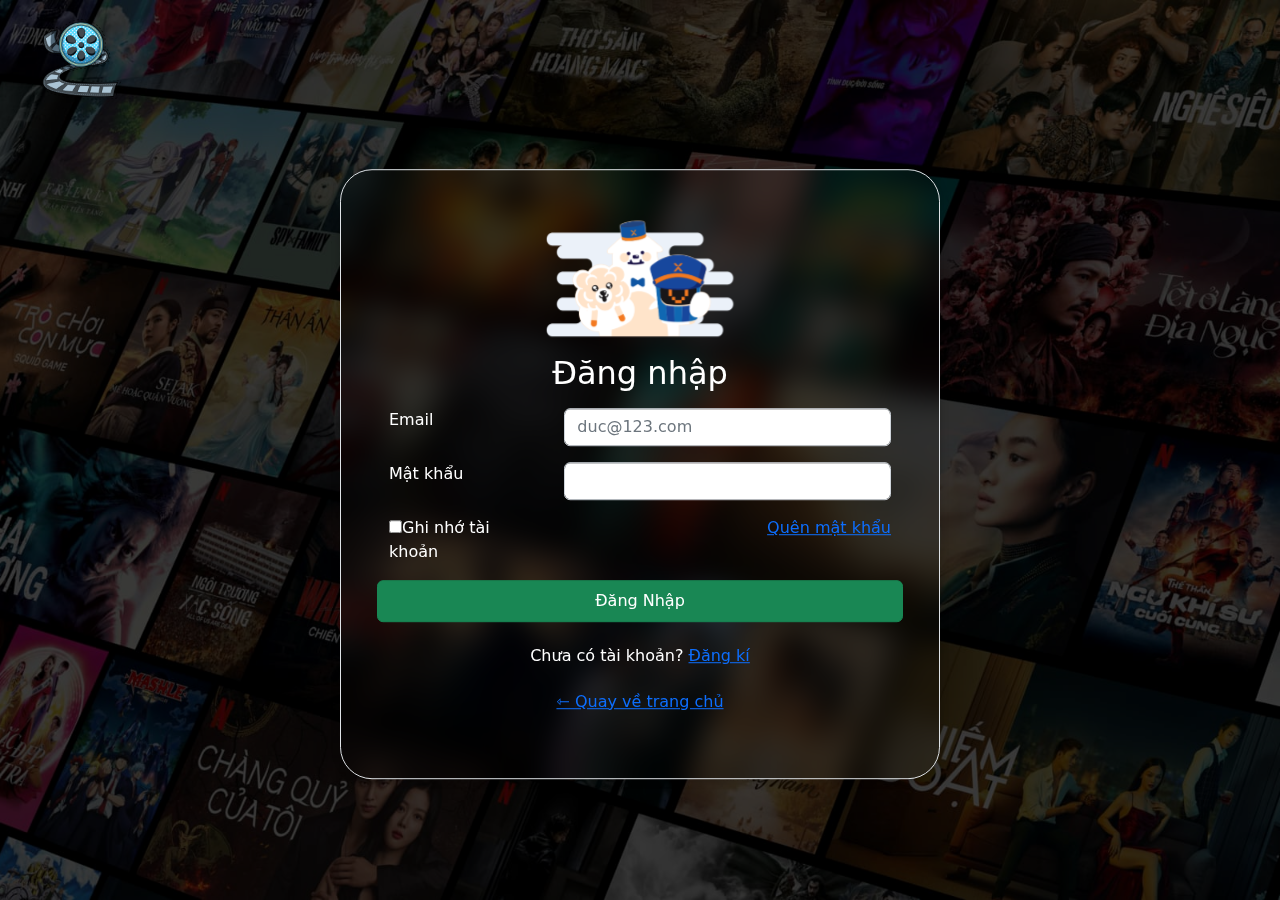
<file: Html/login.html>
<!DOCTYPE html>
<html lang="en">

<head>
    <meta charset="UTF-8">
    <meta name="viewport" content="width=device-width, initial-scale=1.0">
    <link rel="stylesheet" href="../Libraly/bootstrap-5.2.3-dist/css/bootstrap.min.css">
    <script src="../Libraly/bootstrap-5.2.3-dist/js/bootstrap.bundle.min.js"></script>
    <script src="../Libraly/JQuery/jquery-3.7.1.min.js"></script>
    <title>Movies</title>
    <link rel="Icon" href="../Assets/Image/Logo/logo.png">
</head>

<style>
    .full__screen__background {
        background-image: url(../Assets/Image/Login/1.jpg);
        background-size: cover;
        background-position: center;
        width: 100%;
        height: 100vh;
    }

    .form__background {
        backdrop-filter: blur(15px);
        box-shadow: 0 0 10px rgba(0, 0, 0, .2);
        position: absolute;
        top: 50%;
        left: 50%;
        transform: translate(-50%, -50%);
        width: 600px !important;

    }

    .over--lay__login {
        position: absolute;
        inset: 0;
        background: rgba(0, 0, 0, .7);
        z-index: 0 !important;
    }

    .logo-login {
        position: absolute;
        top: 10px;
        left: 30px;
        width: 100px;
        height: 100px;
    }

    .logo-login img {
        width: 100%;
        height: 100%;
        object-fit: cover;
    }

    @media only screen and (max-width: 740px) {
        .form__background {
            transform: translate(-50%, -50%) scale(0.6);

        }
    }
</style>


<body>
    <div class="over--lay__login"></div>

    <div class="logo-login">
        <img src="../Assets/Image/Logo/logo.png" alt="">
    </div>

    <div class="container-fluid full__screen__background">
        <form action="">
            <div class="m-auto mt-4 p-5 border rounded-5 form__background text-white" style="width: 30%;">
                <!-- Phần header -->
                <img src="../Assets/Image/Logo/logo_dangki.svg" alt="" class="d-block mx-auto">
                <p class="mb-3">
                <h2 class="text-center">Đăng nhập</h2>
                </p>
                <!-- Phần Body -->
                <div class="row my-3">
                    <div class="col-sm-4"><label for="email" class="form-label">Email</label></div>
                    <div class="col"><input type="email" class="form-control" id="email" name="email"
                            placeholder="duc@123.com"><span class="text-danger" id="ErrEmail"></span></div>
                </div>

                <div class="row my-3">
                    <div class="col-sm-4"><label for="password" class="form-label">Mật khẩu</label></div>
                    <div class="col"><input type="password" class="form-control" id="matKhau" name="matKhau"><span
                            class="text-danger" id="ErrPass"></span></div>
                </div>
                <div class="row my-3 justify-content-between">
                    <div class="col-sm-4"><input type="checkbox" id="rememberAccount">Ghi nhớ tài khoản</div>
                    <div class="col-auto"><a href="">Quên mật khẩu</a></div>
                </div>
                <div class="row my-3">
                    <button type="button" class="btn btn-success p-2" id="btnDangNhap">Đăng Nhập</button>
                </div>
                <!-- Phần footer -->
                <p class="my-4">
                <h6 class="text-center">
                    Chưa có tài khoản? <a href="../Html/signup.html">Đăng kí</a>
                </h6>
                </p>
                <p class="mt-4 text-center">
                    <a class="d-block mx-auto" href="../Html/index.html"> &#8701; Quay về trang chủ</a>
                </p>
            </div>

        </form>
    </div>

</body>

<script>
    $(document).ready(function () {

        $("#email").keyup(function () {
            validEmail();
        })

        function validEmail() {
            var email = $("#email").val();
            if (!/^[a-zA-Z0-9._%+-]+@[a-zA-Z0-9.-]+\.[a-zA-Z]{2,}$/.test(email))
                $("#ErrEmail").text("Email cần có định dạng name@domain.com");
            else {
                $("#ErrEmail").text("");
                return true
            }
        }

        $("#matKhau").keyup(function () {
            validPassWord();
        })

        function validPassWord() {
            var mk = $("#matKhau").val();
            if (!/^(?=.*[A-Za-z])(?=.*\d)[A-Za-z\d]{8,}$/.test(mk))
                $("#ErrPass").text("Tối thiểu 8 kí tự bao gồm chữ và số");
            else {
                $("#ErrPass").text("");
                return true
            }
        }




        $("#btnDangNhap").click(function () {
            if (!validEmail()) {
                $("#email").focus();
            } else if (!validPassWord()) {
                $("#matKhau").focus();
            }
            const storedEmail = localStorage.getItem('email');
            const storedPassword = localStorage.getItem('password');
            console.log(storedEmail, storedPassword);
            if ($("#email").val().trim() === storedEmail && $("#matKhau").val().trim() === storedPassword) {
                // Chuyển hướng đến trang chủ nếu đăng nhập thành công
                window.location.href = 'index.html';
                localStorage.setItem('isLoggedIn', true);
            } else {
                // Hiển thị thông báo lỗi nếu đăng nhập thất bại
                alert('Tên đăng nhập hoặc mật khẩu của bạn không đúng');
            }
        });

    })
</script>

</html>
</file>
<file: Assets/Icon/themify-icons-font/themify-icons/demo-files/demo.css>
body {
	font: normal 1em/1.5em Arial, Helvetica, sans-serif;
	max-width: 90%;
	margin: 30px auto 0;
}
h1, h3 {
	font-weight: normal;
}
h3 {
	font-size: 1.4;
	text-transform: uppercase;
	letter-spacing: 1px;
}

.icon-section {
	margin: 0 0 3em;
	clear: both;
	overflow: hidden;
}
.icon-container {
	width: 240px; 
	padding: .7em 0;
	float: left; 
	position: relative;
	text-align: left;
}
.icon-container [class^="ti-"], 
.icon-container [class*=" ti-"] {
	color: #000;
	position: absolute;
	margin-top: 3px;
	transition: .3s;
}
.icon-container:hover [class^="ti-"],
.icon-container:hover [class*=" ti-"] {
	font-size: 2.2em;
	margin-top: -5px;
}
.icon-container:hover .icon-name {
	color: #000;
}
.icon-name {
	color: #aaa;
	margin-left: 35px;
	font-size: .8em;
	transition: .3s;
}
.icon-container:hover .icon-name {
	margin-left: 45px;
}
</file>
<file: Assets/Icon/themify-icons-font/themify-icons/themify-icons.css>
@font-face {
	font-family: 'themify';
	src:url('fonts/themify.eot?-fvbane');
	src:url('fonts/themify.eot?#iefix-fvbane') format('embedded-opentype'),
		url('fonts/themify.woff?-fvbane') format('woff'),
		url('fonts/themify.ttf?-fvbane') format('truetype'),
		url('fonts/themify.svg?-fvbane#themify') format('svg');
	font-weight: normal;
	font-style: normal;
}

[class^="ti-"], [class*=" ti-"] {
	font-family: 'themify';
	speak: none;
	font-style: normal;
	font-weight: normal;
	font-variant: normal;
	text-transform: none;
	line-height: 1;

	/* Better Font Rendering =========== */
	-webkit-font-smoothing: antialiased;
	-moz-osx-font-smoothing: grayscale;
}

.ti-wand:before {
	content: "\e600";
}
.ti-volume:before {
	content: "\e601";
}
.ti-user:before {
	content: "\e602";
}
.ti-unlock:before {
	content: "\e603";
}
.ti-unlink:before {
	content: "\e604";
}
.ti-trash:before {
	content: "\e605";
}
.ti-thought:before {
	content: "\e606";
}
.ti-target:before {
	content: "\e607";
}
.ti-tag:before {
	content: "\e608";
}
.ti-tablet:before {
	content: "\e609";
}
.ti-star:before {
	content: "\e60a";
}
.ti-spray:before {
	content: "\e60b";
}
.ti-signal:before {
	content: "\e60c";
}
.ti-shopping-cart:before {
	content: "\e60d";
}
.ti-shopping-cart-full:before {
	content: "\e60e";
}
.ti-settings:before {
	content: "\e60f";
}
.ti-search:before {
	content: "\e610";
}
.ti-zoom-in:before {
	content: "\e611";
}
.ti-zoom-out:before {
	content: "\e612";
}
.ti-cut:before {
	content: "\e613";
}
.ti-ruler:before {
	content: "\e614";
}
.ti-ruler-pencil:before {
	content: "\e615";
}
.ti-ruler-alt:before {
	content: "\e616";
}
.ti-bookmark:before {
	content: "\e617";
}
.ti-bookmark-alt:before {
	content: "\e618";
}
.ti-reload:before {
	content: "\e619";
}
.ti-plus:before {
	content: "\e61a";
}
.ti-pin:before {
	content: "\e61b";
}
.ti-pencil:before {
	content: "\e61c";
}
.ti-pencil-alt:before {
	content: "\e61d";
}
.ti-paint-roller:before {
	content: "\e61e";
}
.ti-paint-bucket:before {
	content: "\e61f";
}
.ti-na:before {
	content: "\e620";
}
.ti-mobile:before {
	content: "\e621";
}
.ti-minus:before {
	content: "\e622";
}
.ti-medall:before {
	content: "\e623";
}
.ti-medall-alt:before {
	content: "\e624";
}
.ti-marker:before {
	content: "\e625";
}
.ti-marker-alt:before {
	content: "\e626";
}
.ti-arrow-up:before {
	content: "\e627";
}
.ti-arrow-right:before {
	content: "\e628";
}
.ti-arrow-left:before {
	content: "\e629";
}
.ti-arrow-down:before {
	content: "\e62a";
}
.ti-lock:before {
	content: "\e62b";
}
.ti-location-arrow:before {
	content: "\e62c";
}
.ti-link:before {
	content: "\e62d";
}
.ti-layout:before {
	content: "\e62e";
}
.ti-layers:before {
	content: "\e62f";
}
.ti-layers-alt:before {
	content: "\e630";
}
.ti-key:before {
	content: "\e631";
}
.ti-import:before {
	content: "\e632";
}
.ti-image:before {
	content: "\e633";
}
.ti-heart:before {
	content: "\e634";
}
.ti-heart-broken:before {
	content: "\e635";
}
.ti-hand-stop:before {
	content: "\e636";
}
.ti-hand-open:before {
	content: "\e637";
}
.ti-hand-drag:before {
	content: "\e638";
}
.ti-folder:before {
	content: "\e639";
}
.ti-flag:before {
	content: "\e63a";
}
.ti-flag-alt:before {
	content: "\e63b";
}
.ti-flag-alt-2:before {
	content: "\e63c";
}
.ti-eye:before {
	content: "\e63d";
}
.ti-export:before {
	content: "\e63e";
}
.ti-exchange-vertical:before {
	content: "\e63f";
}
.ti-desktop:before {
	content: "\e640";
}
.ti-cup:before {
	content: "\e641";
}
.ti-crown:before {
	content: "\e642";
}
.ti-comments:before {
	content: "\e643";
}
.ti-comment:before {
	content: "\e644";
}
.ti-comment-alt:before {
	content: "\e645";
}
.ti-close:before {
	content: "\e646";
}
.ti-clip:before {
	content: "\e647";
}
.ti-angle-up:before {
	content: "\e648";
}
.ti-angle-right:before {
	content: "\e649";
}
.ti-angle-left:before {
	content: "\e64a";
}
.ti-angle-down:before {
	content: "\e64b";
}
.ti-check:before {
	content: "\e64c";
}
.ti-check-box:before {
	content: "\e64d";
}
.ti-camera:before {
	content: "\e64e";
}
.ti-announcement:before {
	content: "\e64f";
}
.ti-brush:before {
	content: "\e650";
}
.ti-briefcase:before {
	content: "\e651";
}
.ti-bolt:before {
	content: "\e652";
}
.ti-bolt-alt:before {
	content: "\e653";
}
.ti-blackboard:before {
	content: "\e654";
}
.ti-bag:before {
	content: "\e655";
}
.ti-move:before {
	content: "\e656";
}
.ti-arrows-vertical:before {
	content: "\e657";
}
.ti-arrows-horizontal:before {
	content: "\e658";
}
.ti-fullscreen:before {
	content: "\e659";
}
.ti-arrow-top-right:before {
	content: "\e65a";
}
.ti-arrow-top-left:before {
	content: "\e65b";
}
.ti-arrow-circle-up:before {
	content: "\e65c";
}
.ti-arrow-circle-right:before {
	content: "\e65d";
}
.ti-arrow-circle-left:before {
	content: "\e65e";
}
.ti-arrow-circle-down:before {
	content: "\e65f";
}
.ti-angle-double-up:before {
	content: "\e660";
}
.ti-angle-double-right:before {
	content: "\e661";
}
.ti-angle-double-left:before {
	content: "\e662";
}
.ti-angle-double-down:before {
	content: "\e663";
}
.ti-zip:before {
	content: "\e664";
}
.ti-world:before {
	content: "\e665";
}
.ti-wheelchair:before {
	content: "\e666";
}
.ti-view-list:before {
	content: "\e667";
}
.ti-view-list-alt:before {
	content: "\e668";
}
.ti-view-grid:before {
	content: "\e669";
}
.ti-uppercase:before {
	content: "\e66a";
}
.ti-upload:before {
	content: "\e66b";
}
.ti-underline:before {
	content: "\e66c";
}
.ti-truck:before {
	content: "\e66d";
}
.ti-timer:before {
	content: "\e66e";
}
.ti-ticket:before {
	content: "\e66f";
}
.ti-thumb-up:before {
	content: "\e670";
}
.ti-thumb-down:before {
	content: "\e671";
}
.ti-text:before {
	content: "\e672";
}
.ti-stats-up:before {
	content: "\e673";
}
.ti-stats-down:before {
	content: "\e674";
}
.ti-split-v:before {
	content: "\e675";
}
.ti-split-h:before {
	content: "\e676";
}
.ti-smallcap:before {
	content: "\e677";
}
.ti-shine:before {
	content: "\e678";
}
.ti-shift-right:before {
	content: "\e679";
}
.ti-shift-left:before {
	content: "\e67a";
}
.ti-shield:before {
	content: "\e67b";
}
.ti-notepad:before {
	content: "\e67c";
}
.ti-server:before {
	content: "\e67d";
}
.ti-quote-right:before {
	content: "\e67e";
}
.ti-quote-left:before {
	content: "\e67f";
}
.ti-pulse:before {
	content: "\e680";
}
.ti-printer:before {
	content: "\e681";
}
.ti-power-off:before {
	content: "\e682";
}
.ti-plug:before {
	content: "\e683";
}
.ti-pie-chart:before {
	content: "\e684";
}
.ti-paragraph:before {
	content: "\e685";
}
.ti-panel:before {
	content: "\e686";
}
.ti-package:before {
	content: "\e687";
}
.ti-music:before {
	content: "\e688";
}
.ti-music-alt:before {
	content: "\e689";
}
.ti-mouse:before {
	content: "\e68a";
}
.ti-mouse-alt:before {
	content: "\e68b";
}
.ti-money:before {
	content: "\e68c";
}
.ti-microphone:before {
	content: "\e68d";
}
.ti-menu:before {
	content: "\e68e";
}
.ti-menu-alt:before {
	content: "\e68f";
}
.ti-map:before {
	content: "\e690";
}
.ti-map-alt:before {
	content: "\e691";
}
.ti-loop:before {
	content: "\e692";
}
.ti-location-pin:before {
	content: "\e693";
}
.ti-list:before {
	content: "\e694";
}
.ti-light-bulb:before {
	content: "\e695";
}
.ti-Italic:before {
	content: "\e696";
}
.ti-info:before {
	content: "\e697";
}
.ti-infinite:before {
	content: "\e698";
}
.ti-id-badge:before {
	content: "\e699";
}
.ti-hummer:before {
	content: "\e69a";
}
.ti-home:before {
	content: "\e69b";
}
.ti-help:before {
	content: "\e69c";
}
.ti-headphone:before {
	content: "\e69d";
}
.ti-harddrives:before {
	content: "\e69e";
}
.ti-harddrive:before {
	content: "\e69f";
}
.ti-gift:before {
	content: "\e6a0";
}
.ti-game:before {
	content: "\e6a1";
}
.ti-filter:before {
	content: "\e6a2";
}
.ti-files:before {
	content: "\e6a3";
}
.ti-file:before {
	content: "\e6a4";
}
.ti-eraser:before {
	content: "\e6a5";
}
.ti-envelope:before {
	content: "\e6a6";
}
.ti-download:before {
	content: "\e6a7";
}
.ti-direction:before {
	content: "\e6a8";
}
.ti-direction-alt:before {
	content: "\e6a9";
}
.ti-dashboard:before {
	content: "\e6aa";
}
.ti-control-stop:before {
	content: "\e6ab";
}
.ti-control-shuffle:before {
	content: "\e6ac";
}
.ti-control-play:before {
	content: "\e6ad";
}
.ti-control-pause:before {
	content: "\e6ae";
}
.ti-control-forward:before {
	content: "\e6af";
}
.ti-control-backward:before {
	content: "\e6b0";
}
.ti-cloud:before {
	content: "\e6b1";
}
.ti-cloud-up:before {
	content: "\e6b2";
}
.ti-cloud-down:before {
	content: "\e6b3";
}
.ti-clipboard:before {
	content: "\e6b4";
}
.ti-car:before {
	content: "\e6b5";
}
.ti-calendar:before {
	content: "\e6b6";
}
.ti-book:before {
	content: "\e6b7";
}
.ti-bell:before {
	content: "\e6b8";
}
.ti-basketball:before {
	content: "\e6b9";
}
.ti-bar-chart:before {
	content: "\e6ba";
}
.ti-bar-chart-alt:before {
	content: "\e6bb";
}
.ti-back-right:before {
	content: "\e6bc";
}
.ti-back-left:before {
	content: "\e6bd";
}
.ti-arrows-corner:before {
	content: "\e6be";
}
.ti-archive:before {
	content: "\e6bf";
}
.ti-anchor:before {
	content: "\e6c0";
}
.ti-align-right:before {
	content: "\e6c1";
}
.ti-align-left:before {
	content: "\e6c2";
}
.ti-align-justify:before {
	content: "\e6c3";
}
.ti-align-center:before {
	content: "\e6c4";
}
.ti-alert:before {
	content: "\e6c5";
}
.ti-alarm-clock:before {
	content: "\e6c6";
}
.ti-agenda:before {
	content: "\e6c7";
}
.ti-write:before {
	content: "\e6c8";
}
.ti-window:before {
	content: "\e6c9";
}
.ti-widgetized:before {
	content: "\e6ca";
}
.ti-widget:before {
	content: "\e6cb";
}
.ti-widget-alt:before {
	content: "\e6cc";
}
.ti-wallet:before {
	content: "\e6cd";
}
.ti-video-clapper:before {
	content: "\e6ce";
}
.ti-video-camera:before {
	content: "\e6cf";
}
.ti-vector:before {
	content: "\e6d0";
}
.ti-themify-logo:before {
	content: "\e6d1";
}
.ti-themify-favicon:before {
	content: "\e6d2";
}
.ti-themify-favicon-alt:before {
	content: "\e6d3";
}
.ti-support:before {
	content: "\e6d4";
}
.ti-stamp:before {
	content: "\e6d5";
}
.ti-split-v-alt:before {
	content: "\e6d6";
}
.ti-slice:before {
	content: "\e6d7";
}
.ti-shortcode:before {
	content: "\e6d8";
}
.ti-shift-right-alt:before {
	content: "\e6d9";
}
.ti-shift-left-alt:before {
	content: "\e6da";
}
.ti-ruler-alt-2:before {
	content: "\e6db";
}
.ti-receipt:before {
	content: "\e6dc";
}
.ti-pin2:before {
	content: "\e6dd";
}
.ti-pin-alt:before {
	content: "\e6de";
}
.ti-pencil-alt2:before {
	content: "\e6df";
}
.ti-palette:before {
	content: "\e6e0";
}
.ti-more:before {
	content: "\e6e1";
}
.ti-more-alt:before {
	content: "\e6e2";
}
.ti-microphone-alt:before {
	content: "\e6e3";
}
.ti-magnet:before {
	content: "\e6e4";
}
.ti-line-double:before {
	content: "\e6e5";
}
.ti-line-dotted:before {
	content: "\e6e6";
}
.ti-line-dashed:before {
	content: "\e6e7";
}
.ti-layout-width-full:before {
	content: "\e6e8";
}
.ti-layout-width-default:before {
	content: "\e6e9";
}
.ti-layout-width-default-alt:before {
	content: "\e6ea";
}
.ti-layout-tab:before {
	content: "\e6eb";
}
.ti-layout-tab-window:before {
	content: "\e6ec";
}
.ti-layout-tab-v:before {
	content: "\e6ed";
}
.ti-layout-tab-min:before {
	content: "\e6ee";
}
.ti-layout-slider:before {
	content: "\e6ef";
}
.ti-layout-slider-alt:before {
	content: "\e6f0";
}
.ti-layout-sidebar-right:before {
	content: "\e6f1";
}
.ti-layout-sidebar-none:before {
	content: "\e6f2";
}
.ti-layout-sidebar-left:before {
	content: "\e6f3";
}
.ti-layout-placeholder:before {
	content: "\e6f4";
}
.ti-layout-menu:before {
	content: "\e6f5";
}
.ti-layout-menu-v:before {
	content: "\e6f6";
}
.ti-layout-menu-separated:before {
	content: "\e6f7";
}
.ti-layout-menu-full:before {
	content: "\e6f8";
}
.ti-layout-media-right-alt:before {
	content: "\e6f9";
}
.ti-layout-media-right:before {
	content: "\e6fa";
}
.ti-layout-media-overlay:before {
	content: "\e6fb";
}
.ti-layout-media-overlay-alt:before {
	content: "\e6fc";
}
.ti-layout-media-overlay-alt-2:before {
	content: "\e6fd";
}
.ti-layout-media-left-alt:before {
	content: "\e6fe";
}
.ti-layout-media-left:before {
	content: "\e6ff";
}
.ti-layout-media-center-alt:before {
	content: "\e700";
}
.ti-layout-media-center:before {
	content: "\e701";
}
.ti-layout-list-thumb:before {
	content: "\e702";
}
.ti-layout-list-thumb-alt:before {
	content: "\e703";
}
.ti-layout-list-post:before {
	content: "\e704";
}
.ti-layout-list-large-image:before {
	content: "\e705";
}
.ti-layout-line-solid:before {
	content: "\e706";
}
.ti-layout-grid4:before {
	content: "\e707";
}
.ti-layout-grid3:before {
	content: "\e708";
}
.ti-layout-grid2:before {
	content: "\e709";
}
.ti-layout-grid2-thumb:before {
	content: "\e70a";
}
.ti-layout-cta-right:before {
	content: "\e70b";
}
.ti-layout-cta-left:before {
	content: "\e70c";
}
.ti-layout-cta-center:before {
	content: "\e70d";
}
.ti-layout-cta-btn-right:before {
	content: "\e70e";
}
.ti-layout-cta-btn-left:before {
	content: "\e70f";
}
.ti-layout-column4:before {
	content: "\e710";
}
.ti-layout-column3:before {
	content: "\e711";
}
.ti-layout-column2:before {
	content: "\e712";
}
.ti-layout-accordion-separated:before {
	content: "\e713";
}
.ti-layout-accordion-merged:before {
	content: "\e714";
}
.ti-layout-accordion-list:before {
	content: "\e715";
}
.ti-ink-pen:before {
	content: "\e716";
}
.ti-info-alt:before {
	content: "\e717";
}
.ti-help-alt:before {
	content: "\e718";
}
.ti-headphone-alt:before {
	content: "\e719";
}
.ti-hand-point-up:before {
	content: "\e71a";
}
.ti-hand-point-right:before {
	content: "\e71b";
}
.ti-hand-point-left:before {
	content: "\e71c";
}
.ti-hand-point-down:before {
	content: "\e71d";
}
.ti-gallery:before {
	content: "\e71e";
}
.ti-face-smile:before {
	content: "\e71f";
}
.ti-face-sad:before {
	content: "\e720";
}
.ti-credit-card:before {
	content: "\e721";
}
.ti-control-skip-forward:before {
	content: "\e722";
}
.ti-control-skip-backward:before {
	content: "\e723";
}
.ti-control-record:before {
	content: "\e724";
}
.ti-control-eject:before {
	content: "\e725";
}
.ti-comments-smiley:before {
	content: "\e726";
}
.ti-brush-alt:before {
	content: "\e727";
}
.ti-youtube:before {
	content: "\e728";
}
.ti-vimeo:before {
	content: "\e729";
}
.ti-twitter:before {
	content: "\e72a";
}
.ti-time:before {
	content: "\e72b";
}
.ti-tumblr:before {
	content: "\e72c";
}
.ti-skype:before {
	content: "\e72d";
}
.ti-share:before {
	content: "\e72e";
}
.ti-share-alt:before {
	content: "\e72f";
}
.ti-rocket:before {
	content: "\e730";
}
.ti-pinterest:before {
	content: "\e731";
}
.ti-new-window:before {
	content: "\e732";
}
.ti-microsoft:before {
	content: "\e733";
}
.ti-list-ol:before {
	content: "\e734";
}
.ti-linkedin:before {
	content: "\e735";
}
.ti-layout-sidebar-2:before {
	content: "\e736";
}
.ti-layout-grid4-alt:before {
	content: "\e737";
}
.ti-layout-grid3-alt:before {
	content: "\e738";
}
.ti-layout-grid2-alt:before {
	content: "\e739";
}
.ti-layout-column4-alt:before {
	content: "\e73a";
}
.ti-layout-column3-alt:before {
	content: "\e73b";
}
.ti-layout-column2-alt:before {
	content: "\e73c";
}
.ti-instagram:before {
	content: "\e73d";
}
.ti-google:before {
	content: "\e73e";
}
.ti-github:before {
	content: "\e73f";
}
.ti-flickr:before {
	content: "\e740";
}
.ti-facebook:before {
	content: "\e741";
}
.ti-dropbox:before {
	content: "\e742";
}
.ti-dribbble:before {
	content: "\e743";
}
.ti-apple:before {
	content: "\e744";
}
.ti-android:before {
	content: "\e745";
}
.ti-save:before {
	content: "\e746";
}
.ti-save-alt:before {
	content: "\e747";
}
.ti-yahoo:before {
	content: "\e748";
}
.ti-wordpress:before {
	content: "\e749";
}
.ti-vimeo-alt:before {
	content: "\e74a";
}
.ti-twitter-alt:before {
	content: "\e74b";
}
.ti-tumblr-alt:before {
	content: "\e74c";
}
.ti-trello:before {
	content: "\e74d";
}
.ti-stack-overflow:before {
	content: "\e74e";
}
.ti-soundcloud:before {
	content: "\e74f";
}
.ti-sharethis:before {
	content: "\e750";
}
.ti-sharethis-alt:before {
	content: "\e751";
}
.ti-reddit:before {
	content: "\e752";
}
.ti-pinterest-alt:before {
	content: "\e753";
}
.ti-microsoft-alt:before {
	content: "\e754";
}
.ti-linux:before {
	content: "\e755";
}
.ti-jsfiddle:before {
	content: "\e756";
}
.ti-joomla:before {
	content: "\e757";
}
.ti-html5:before {
	content: "\e758";
}
.ti-flickr-alt:before {
	content: "\e759";
}
.ti-email:before {
	content: "\e75a";
}
.ti-drupal:before {
	content: "\e75b";
}
.ti-dropbox-alt:before {
	content: "\e75c";
}
.ti-css3:before {
	content: "\e75d";
}
.ti-rss:before {
	content: "\e75e";
}
.ti-rss-alt:before {
	content: "\e75f";
}
</file>
<file: Assets/Icon/themify-icons-font/themify-icons/ie7/ie7.css>
.ti-wand {
	*zoom: expression(this.runtimeStyle['zoom'] = '1', this.innerHTML = '&#xe600;');
}
.ti-volume {
	*zoom: expression(this.runtimeStyle['zoom'] = '1', this.innerHTML = '&#xe601;');
}
.ti-user {
	*zoom: expression(this.runtimeStyle['zoom'] = '1', this.innerHTML = '&#xe602;');
}
.ti-unlock {
	*zoom: expression(this.runtimeStyle['zoom'] = '1', this.innerHTML = '&#xe603;');
}
.ti-unlink {
	*zoom: expression(this.runtimeStyle['zoom'] = '1', this.innerHTML = '&#xe604;');
}
.ti-trash {
	*zoom: expression(this.runtimeStyle['zoom'] = '1', this.innerHTML = '&#xe605;');
}
.ti-thought {
	*zoom: expression(this.runtimeStyle['zoom'] = '1', this.innerHTML = '&#xe606;');
}
.ti-target {
	*zoom: expression(this.runtimeStyle['zoom'] = '1', this.innerHTML = '&#xe607;');
}
.ti-tag {
	*zoom: expression(this.runtimeStyle['zoom'] = '1', this.innerHTML = '&#xe608;');
}
.ti-tablet {
	*zoom: expression(this.runtimeStyle['zoom'] = '1', this.innerHTML = '&#xe609;');
}
.ti-star {
	*zoom: expression(this.runtimeStyle['zoom'] = '1', this.innerHTML = '&#xe60a;');
}
.ti-spray {
	*zoom: expression(this.runtimeStyle['zoom'] = '1', this.innerHTML = '&#xe60b;');
}
.ti-signal {
	*zoom: expression(this.runtimeStyle['zoom'] = '1', this.innerHTML = '&#xe60c;');
}
.ti-shopping-cart {
	*zoom: expression(this.runtimeStyle['zoom'] = '1', this.innerHTML = '&#xe60d;');
}
.ti-shopping-cart-full {
	*zoom: expression(this.runtimeStyle['zoom'] = '1', this.innerHTML = '&#xe60e;');
}
.ti-settings {
	*zoom: expression(this.runtimeStyle['zoom'] = '1', this.innerHTML = '&#xe60f;');
}
.ti-search {
	*zoom: expression(this.runtimeStyle['zoom'] = '1', this.innerHTML = '&#xe610;');
}
.ti-zoom-in {
	*zoom: expression(this.runtimeStyle['zoom'] = '1', this.innerHTML = '&#xe611;');
}
.ti-zoom-out {
	*zoom: expression(this.runtimeStyle['zoom'] = '1', this.innerHTML = '&#xe612;');
}
.ti-cut {
	*zoom: expression(this.runtimeStyle['zoom'] = '1', this.innerHTML = '&#xe613;');
}
.ti-ruler {
	*zoom: expression(this.runtimeStyle['zoom'] = '1', this.innerHTML = '&#xe614;');
}
.ti-ruler-pencil {
	*zoom: expression(this.runtimeStyle['zoom'] = '1', this.innerHTML = '&#xe615;');
}
.ti-ruler-alt {
	*zoom: expression(this.runtimeStyle['zoom'] = '1', this.innerHTML = '&#xe616;');
}
.ti-bookmark {
	*zoom: expression(this.runtimeStyle['zoom'] = '1', this.innerHTML = '&#xe617;');
}
.ti-bookmark-alt {
	*zoom: expression(this.runtimeStyle['zoom'] = '1', this.innerHTML = '&#xe618;');
}
.ti-reload {
	*zoom: expression(this.runtimeStyle['zoom'] = '1', this.innerHTML = '&#xe619;');
}
.ti-plus {
	*zoom: expression(this.runtimeStyle['zoom'] = '1', this.innerHTML = '&#xe61a;');
}
.ti-pin {
	*zoom: expression(this.runtimeStyle['zoom'] = '1', this.innerHTML = '&#xe61b;');
}
.ti-pencil {
	*zoom: expression(this.runtimeStyle['zoom'] = '1', this.innerHTML = '&#xe61c;');
}
.ti-pencil-alt {
	*zoom: expression(this.runtimeStyle['zoom'] = '1', this.innerHTML = '&#xe61d;');
}
.ti-paint-roller {
	*zoom: expression(this.runtimeStyle['zoom'] = '1', this.innerHTML = '&#xe61e;');
}
.ti-paint-bucket {
	*zoom: expression(this.runtimeStyle['zoom'] = '1', this.innerHTML = '&#xe61f;');
}
.ti-na {
	*zoom: expression(this.runtimeStyle['zoom'] = '1', this.innerHTML = '&#xe620;');
}
.ti-mobile {
	*zoom: expression(this.runtimeStyle['zoom'] = '1', this.innerHTML = '&#xe621;');
}
.ti-minus {
	*zoom: expression(this.runtimeStyle['zoom'] = '1', this.innerHTML = '&#xe622;');
}
.ti-medall {
	*zoom: expression(this.runtimeStyle['zoom'] = '1', this.innerHTML = '&#xe623;');
}
.ti-medall-alt {
	*zoom: expression(this.runtimeStyle['zoom'] = '1', this.innerHTML = '&#xe624;');
}
.ti-marker {
	*zoom: expression(this.runtimeStyle['zoom'] = '1', this.innerHTML = '&#xe625;');
}
.ti-marker-alt {
	*zoom: expression(this.runtimeStyle['zoom'] = '1', this.innerHTML = '&#xe626;');
}
.ti-arrow-up {
	*zoom: expression(this.runtimeStyle['zoom'] = '1', this.innerHTML = '&#xe627;');
}
.ti-arrow-right {
	*zoom: expression(this.runtimeStyle['zoom'] = '1', this.innerHTML = '&#xe628;');
}
.ti-arrow-left {
	*zoom: expression(this.runtimeStyle['zoom'] = '1', this.innerHTML = '&#xe629;');
}
.ti-arrow-down {
	*zoom: expression(this.runtimeStyle['zoom'] = '1', this.innerHTML = '&#xe62a;');
}
.ti-lock {
	*zoom: expression(this.runtimeStyle['zoom'] = '1', this.innerHTML = '&#xe62b;');
}
.ti-location-arrow {
	*zoom: expression(this.runtimeStyle['zoom'] = '1', this.innerHTML = '&#xe62c;');
}
.ti-link {
	*zoom: expression(this.runtimeStyle['zoom'] = '1', this.innerHTML = '&#xe62d;');
}
.ti-layout {
	*zoom: expression(this.runtimeStyle['zoom'] = '1', this.innerHTML = '&#xe62e;');
}
.ti-layers {
	*zoom: expression(this.runtimeStyle['zoom'] = '1', this.innerHTML = '&#xe62f;');
}
.ti-layers-alt {
	*zoom: expression(this.runtimeStyle['zoom'] = '1', this.innerHTML = '&#xe630;');
}
.ti-key {
	*zoom: expression(this.runtimeStyle['zoom'] = '1', this.innerHTML = '&#xe631;');
}
.ti-import {
	*zoom: expression(this.runtimeStyle['zoom'] = '1', this.innerHTML = '&#xe632;');
}
.ti-image {
	*zoom: expression(this.runtimeStyle['zoom'] = '1', this.innerHTML = '&#xe633;');
}
.ti-heart {
	*zoom: expression(this.runtimeStyle['zoom'] = '1', this.innerHTML = '&#xe634;');
}
.ti-heart-broken {
	*zoom: expression(this.runtimeStyle['zoom'] = '1', this.innerHTML = '&#xe635;');
}
.ti-hand-stop {
	*zoom: expression(this.runtimeStyle['zoom'] = '1', this.innerHTML = '&#xe636;');
}
.ti-hand-open {
	*zoom: expression(this.runtimeStyle['zoom'] = '1', this.innerHTML = '&#xe637;');
}
.ti-hand-drag {
	*zoom: expression(this.runtimeStyle['zoom'] = '1', this.innerHTML = '&#xe638;');
}
.ti-folder {
	*zoom: expression(this.runtimeStyle['zoom'] = '1', this.innerHTML = '&#xe639;');
}
.ti-flag {
	*zoom: expression(this.runtimeStyle['zoom'] = '1', this.innerHTML = '&#xe63a;');
}
.ti-flag-alt {
	*zoom: expression(this.runtimeStyle['zoom'] = '1', this.innerHTML = '&#xe63b;');
}
.ti-flag-alt-2 {
	*zoom: expression(this.runtimeStyle['zoom'] = '1', this.innerHTML = '&#xe63c;');
}
.ti-eye {
	*zoom: expression(this.runtimeStyle['zoom'] = '1', this.innerHTML = '&#xe63d;');
}
.ti-export {
	*zoom: expression(this.runtimeStyle['zoom'] = '1', this.innerHTML = '&#xe63e;');
}
.ti-exchange-vertical {
	*zoom: expression(this.runtimeStyle['zoom'] = '1', this.innerHTML = '&#xe63f;');
}
.ti-desktop {
	*zoom: expression(this.runtimeStyle['zoom'] = '1', this.innerHTML = '&#xe640;');
}
.ti-cup {
	*zoom: expression(this.runtimeStyle['zoom'] = '1', this.innerHTML = '&#xe641;');
}
.ti-crown {
	*zoom: expression(this.runtimeStyle['zoom'] = '1', this.innerHTML = '&#xe642;');
}
.ti-comments {
	*zoom: expression(this.runtimeStyle['zoom'] = '1', this.innerHTML = '&#xe643;');
}
.ti-comment {
	*zoom: expression(this.runtimeStyle['zoom'] = '1', this.innerHTML = '&#xe644;');
}
.ti-comment-alt {
	*zoom: expression(this.runtimeStyle['zoom'] = '1', this.innerHTML = '&#xe645;');
}
.ti-close {
	*zoom: expression(this.runtimeStyle['zoom'] = '1', this.innerHTML = '&#xe646;');
}
.ti-clip {
	*zoom: expression(this.runtimeStyle['zoom'] = '1', this.innerHTML = '&#xe647;');
}
.ti-angle-up {
	*zoom: expression(this.runtimeStyle['zoom'] = '1', this.innerHTML = '&#xe648;');
}
.ti-angle-right {
	*zoom: expression(this.runtimeStyle['zoom'] = '1', this.innerHTML = '&#xe649;');
}
.ti-angle-left {
	*zoom: expression(this.runtimeStyle['zoom'] = '1', this.innerHTML = '&#xe64a;');
}
.ti-angle-down {
	*zoom: expression(this.runtimeStyle['zoom'] = '1', this.innerHTML = '&#xe64b;');
}
.ti-check {
	*zoom: expression(this.runtimeStyle['zoom'] = '1', this.innerHTML = '&#xe64c;');
}
.ti-check-box {
	*zoom: expression(this.runtimeStyle['zoom'] = '1', this.innerHTML = '&#xe64d;');
}
.ti-camera {
	*zoom: expression(this.runtimeStyle['zoom'] = '1', this.innerHTML = '&#xe64e;');
}
.ti-announcement {
	*zoom: expression(this.runtimeStyle['zoom'] = '1', this.innerHTML = '&#xe64f;');
}
.ti-brush {
	*zoom: expression(this.runtimeStyle['zoom'] = '1', this.innerHTML = '&#xe650;');
}
.ti-briefcase {
	*zoom: expression(this.runtimeStyle['zoom'] = '1', this.innerHTML = '&#xe651;');
}
.ti-bolt {
	*zoom: expression(this.runtimeStyle['zoom'] = '1', this.innerHTML = '&#xe652;');
}
.ti-bolt-alt {
	*zoom: expression(this.runtimeStyle['zoom'] = '1', this.innerHTML = '&#xe653;');
}
.ti-blackboard {
	*zoom: expression(this.runtimeStyle['zoom'] = '1', this.innerHTML = '&#xe654;');
}
.ti-bag {
	*zoom: expression(this.runtimeStyle['zoom'] = '1', this.innerHTML = '&#xe655;');
}
.ti-move {
	*zoom: expression(this.runtimeStyle['zoom'] = '1', this.innerHTML = '&#xe656;');
}
.ti-arrows-vertical {
	*zoom: expression(this.runtimeStyle['zoom'] = '1', this.innerHTML = '&#xe657;');
}
.ti-arrows-horizontal {
	*zoom: expression(this.runtimeStyle['zoom'] = '1', this.innerHTML = '&#xe658;');
}
.ti-fullscreen {
	*zoom: expression(this.runtimeStyle['zoom'] = '1', this.innerHTML = '&#xe659;');
}
.ti-arrow-top-right {
	*zoom: expression(this.runtimeStyle['zoom'] = '1', this.innerHTML = '&#xe65a;');
}
.ti-arrow-top-left {
	*zoom: expression(this.runtimeStyle['zoom'] = '1', this.innerHTML = '&#xe65b;');
}
.ti-arrow-circle-up {
	*zoom: expression(this.runtimeStyle['zoom'] = '1', this.innerHTML = '&#xe65c;');
}
.ti-arrow-circle-right {
	*zoom: expression(this.runtimeStyle['zoom'] = '1', this.innerHTML = '&#xe65d;');
}
.ti-arrow-circle-left {
	*zoom: expression(this.runtimeStyle['zoom'] = '1', this.innerHTML = '&#xe65e;');
}
.ti-arrow-circle-down {
	*zoom: expression(this.runtimeStyle['zoom'] = '1', this.innerHTML = '&#xe65f;');
}
.ti-angle-double-up {
	*zoom: expression(this.runtimeStyle['zoom'] = '1', this.innerHTML = '&#xe660;');
}
.ti-angle-double-right {
	*zoom: expression(this.runtimeStyle['zoom'] = '1', this.innerHTML = '&#xe661;');
}
.ti-angle-double-left {
	*zoom: expression(this.runtimeStyle['zoom'] = '1', this.innerHTML = '&#xe662;');
}
.ti-angle-double-down {
	*zoom: expression(this.runtimeStyle['zoom'] = '1', this.innerHTML = '&#xe663;');
}
.ti-zip {
	*zoom: expression(this.runtimeStyle['zoom'] = '1', this.innerHTML = '&#xe664;');
}
.ti-world {
	*zoom: expression(this.runtimeStyle['zoom'] = '1', this.innerHTML = '&#xe665;');
}
.ti-wheelchair {
	*zoom: expression(this.runtimeStyle['zoom'] = '1', this.innerHTML = '&#xe666;');
}
.ti-view-list {
	*zoom: expression(this.runtimeStyle['zoom'] = '1', this.innerHTML = '&#xe667;');
}
.ti-view-list-alt {
	*zoom: expression(this.runtimeStyle['zoom'] = '1', this.innerHTML = '&#xe668;');
}
.ti-view-grid {
	*zoom: expression(this.runtimeStyle['zoom'] = '1', this.innerHTML = '&#xe669;');
}
.ti-uppercase {
	*zoom: expression(this.runtimeStyle['zoom'] = '1', this.innerHTML = '&#xe66a;');
}
.ti-upload {
	*zoom: expression(this.runtimeStyle['zoom'] = '1', this.innerHTML = '&#xe66b;');
}
.ti-underline {
	*zoom: expression(this.runtimeStyle['zoom'] = '1', this.innerHTML = '&#xe66c;');
}
.ti-truck {
	*zoom: expression(this.runtimeStyle['zoom'] = '1', this.innerHTML = '&#xe66d;');
}
.ti-timer {
	*zoom: expression(this.runtimeStyle['zoom'] = '1', this.innerHTML = '&#xe66e;');
}
.ti-ticket {
	*zoom: expression(this.runtimeStyle['zoom'] = '1', this.innerHTML = '&#xe66f;');
}
.ti-thumb-up {
	*zoom: expression(this.runtimeStyle['zoom'] = '1', this.innerHTML = '&#xe670;');
}
.ti-thumb-down {
	*zoom: expression(this.runtimeStyle['zoom'] = '1', this.innerHTML = '&#xe671;');
}
.ti-text {
	*zoom: expression(this.runtimeStyle['zoom'] = '1', this.innerHTML = '&#xe672;');
}
.ti-stats-up {
	*zoom: expression(this.runtimeStyle['zoom'] = '1', this.innerHTML = '&#xe673;');
}
.ti-stats-down {
	*zoom: expression(this.runtimeStyle['zoom'] = '1', this.innerHTML = '&#xe674;');
}
.ti-split-v {
	*zoom: expression(this.runtimeStyle['zoom'] = '1', this.innerHTML = '&#xe675;');
}
.ti-split-h {
	*zoom: expression(this.runtimeStyle['zoom'] = '1', this.innerHTML = '&#xe676;');
}
.ti-smallcap {
	*zoom: expression(this.runtimeStyle['zoom'] = '1', this.innerHTML = '&#xe677;');
}
.ti-shine {
	*zoom: expression(this.runtimeStyle['zoom'] = '1', this.innerHTML = '&#xe678;');
}
.ti-shift-right {
	*zoom: expression(this.runtimeStyle['zoom'] = '1', this.innerHTML = '&#xe679;');
}
.ti-shift-left {
	*zoom: expression(this.runtimeStyle['zoom'] = '1', this.innerHTML = '&#xe67a;');
}
.ti-shield {
	*zoom: expression(this.runtimeStyle['zoom'] = '1', this.innerHTML = '&#xe67b;');
}
.ti-notepad {
	*zoom: expression(this.runtimeStyle['zoom'] = '1', this.innerHTML = '&#xe67c;');
}
.ti-server {
	*zoom: expression(this.runtimeStyle['zoom'] = '1', this.innerHTML = '&#xe67d;');
}
.ti-quote-right {
	*zoom: expression(this.runtimeStyle['zoom'] = '1', this.innerHTML = '&#xe67e;');
}
.ti-quote-left {
	*zoom: expression(this.runtimeStyle['zoom'] = '1', this.innerHTML = '&#xe67f;');
}
.ti-pulse {
	*zoom: expression(this.runtimeStyle['zoom'] = '1', this.innerHTML = '&#xe680;');
}
.ti-printer {
	*zoom: expression(this.runtimeStyle['zoom'] = '1', this.innerHTML = '&#xe681;');
}
.ti-power-off {
	*zoom: expression(this.runtimeStyle['zoom'] = '1', this.innerHTML = '&#xe682;');
}
.ti-plug {
	*zoom: expression(this.runtimeStyle['zoom'] = '1', this.innerHTML = '&#xe683;');
}
.ti-pie-chart {
	*zoom: expression(this.runtimeStyle['zoom'] = '1', this.innerHTML = '&#xe684;');
}
.ti-paragraph {
	*zoom: expression(this.runtimeStyle['zoom'] = '1', this.innerHTML = '&#xe685;');
}
.ti-panel {
	*zoom: expression(this.runtimeStyle['zoom'] = '1', this.innerHTML = '&#xe686;');
}
.ti-package {
	*zoom: expression(this.runtimeStyle['zoom'] = '1', this.innerHTML = '&#xe687;');
}
.ti-music {
	*zoom: expression(this.runtimeStyle['zoom'] = '1', this.innerHTML = '&#xe688;');
}
.ti-music-alt {
	*zoom: expression(this.runtimeStyle['zoom'] = '1', this.innerHTML = '&#xe689;');
}
.ti-mouse {
	*zoom: expression(this.runtimeStyle['zoom'] = '1', this.innerHTML = '&#xe68a;');
}
.ti-mouse-alt {
	*zoom: expression(this.runtimeStyle['zoom'] = '1', this.innerHTML = '&#xe68b;');
}
.ti-money {
	*zoom: expression(this.runtimeStyle['zoom'] = '1', this.innerHTML = '&#xe68c;');
}
.ti-microphone {
	*zoom: expression(this.runtimeStyle['zoom'] = '1', this.innerHTML = '&#xe68d;');
}
.ti-menu {
	*zoom: expression(this.runtimeStyle['zoom'] = '1', this.innerHTML = '&#xe68e;');
}
.ti-menu-alt {
	*zoom: expression(this.runtimeStyle['zoom'] = '1', this.innerHTML = '&#xe68f;');
}
.ti-map {
	*zoom: expression(this.runtimeStyle['zoom'] = '1', this.innerHTML = '&#xe690;');
}
.ti-map-alt {
	*zoom: expression(this.runtimeStyle['zoom'] = '1', this.innerHTML = '&#xe691;');
}
.ti-loop {
	*zoom: expression(this.runtimeStyle['zoom'] = '1', this.innerHTML = '&#xe692;');
}
.ti-location-pin {
	*zoom: expression(this.runtimeStyle['zoom'] = '1', this.innerHTML = '&#xe693;');
}
.ti-list {
	*zoom: expression(this.runtimeStyle['zoom'] = '1', this.innerHTML = '&#xe694;');
}
.ti-light-bulb {
	*zoom: expression(this.runtimeStyle['zoom'] = '1', this.innerHTML = '&#xe695;');
}
.ti-Italic {
	*zoom: expression(this.runtimeStyle['zoom'] = '1', this.innerHTML = '&#xe696;');
}
.ti-info {
	*zoom: expression(this.runtimeStyle['zoom'] = '1', this.innerHTML = '&#xe697;');
}
.ti-infinite {
	*zoom: expression(this.runtimeStyle['zoom'] = '1', this.innerHTML = '&#xe698;');
}
.ti-id-badge {
	*zoom: expression(this.runtimeStyle['zoom'] = '1', this.innerHTML = '&#xe699;');
}
.ti-hummer {
	*zoom: expression(this.runtimeStyle['zoom'] = '1', this.innerHTML = '&#xe69a;');
}
.ti-home {
	*zoom: expression(this.runtimeStyle['zoom'] = '1', this.innerHTML = '&#xe69b;');
}
.ti-help {
	*zoom: expression(this.runtimeStyle['zoom'] = '1', this.innerHTML = '&#xe69c;');
}
.ti-headphone {
	*zoom: expression(this.runtimeStyle['zoom'] = '1', this.innerHTML = '&#xe69d;');
}
.ti-harddrives {
	*zoom: expression(this.runtimeStyle['zoom'] = '1', this.innerHTML = '&#xe69e;');
}
.ti-harddrive {
	*zoom: expression(this.runtimeStyle['zoom'] = '1', this.innerHTML = '&#xe69f;');
}
.ti-gift {
	*zoom: expression(this.runtimeStyle['zoom'] = '1', this.innerHTML = '&#xe6a0;');
}
.ti-game {
	*zoom: expression(this.runtimeStyle['zoom'] = '1', this.innerHTML = '&#xe6a1;');
}
.ti-filter {
	*zoom: expression(this.runtimeStyle['zoom'] = '1', this.innerHTML = '&#xe6a2;');
}
.ti-files {
	*zoom: expression(this.runtimeStyle['zoom'] = '1', this.innerHTML = '&#xe6a3;');
}
.ti-file {
	*zoom: expression(this.runtimeStyle['zoom'] = '1', this.innerHTML = '&#xe6a4;');
}
.ti-eraser {
	*zoom: expression(this.runtimeStyle['zoom'] = '1', this.innerHTML = '&#xe6a5;');
}
.ti-envelope {
	*zoom: expression(this.runtimeStyle['zoom'] = '1', this.innerHTML = '&#xe6a6;');
}
.ti-download {
	*zoom: expression(this.runtimeStyle['zoom'] = '1', this.innerHTML = '&#xe6a7;');
}
.ti-direction {
	*zoom: expression(this.runtimeStyle['zoom'] = '1', this.innerHTML = '&#xe6a8;');
}
.ti-direction-alt {
	*zoom: expression(this.runtimeStyle['zoom'] = '1', this.innerHTML = '&#xe6a9;');
}
.ti-dashboard {
	*zoom: expression(this.runtimeStyle['zoom'] = '1', this.innerHTML = '&#xe6aa;');
}
.ti-control-stop {
	*zoom: expression(this.runtimeStyle['zoom'] = '1', this.innerHTML = '&#xe6ab;');
}
.ti-control-shuffle {
	*zoom: expression(this.runtimeStyle['zoom'] = '1', this.innerHTML = '&#xe6ac;');
}
.ti-control-play {
	*zoom: expression(this.runtimeStyle['zoom'] = '1', this.innerHTML = '&#xe6ad;');
}
.ti-control-pause {
	*zoom: expression(this.runtimeStyle['zoom'] = '1', this.innerHTML = '&#xe6ae;');
}
.ti-control-forward {
	*zoom: expression(this.runtimeStyle['zoom'] = '1', this.innerHTML = '&#xe6af;');
}
.ti-control-backward {
	*zoom: expression(this.runtimeStyle['zoom'] = '1', this.innerHTML = '&#xe6b0;');
}
.ti-cloud {
	*zoom: expression(this.runtimeStyle['zoom'] = '1', this.innerHTML = '&#xe6b1;');
}
.ti-cloud-up {
	*zoom: expression(this.runtimeStyle['zoom'] = '1', this.innerHTML = '&#xe6b2;');
}
.ti-cloud-down {
	*zoom: expression(this.runtimeStyle['zoom'] = '1', this.innerHTML = '&#xe6b3;');
}
.ti-clipboard {
	*zoom: expression(this.runtimeStyle['zoom'] = '1', this.innerHTML = '&#xe6b4;');
}
.ti-car {
	*zoom: expression(this.runtimeStyle['zoom'] = '1', this.innerHTML = '&#xe6b5;');
}
.ti-calendar {
	*zoom: expression(this.runtimeStyle['zoom'] = '1', this.innerHTML = '&#xe6b6;');
}
.ti-book {
	*zoom: expression(this.runtimeStyle['zoom'] = '1', this.innerHTML = '&#xe6b7;');
}
.ti-bell {
	*zoom: expression(this.runtimeStyle['zoom'] = '1', this.innerHTML = '&#xe6b8;');
}
.ti-basketball {
	*zoom: expression(this.runtimeStyle['zoom'] = '1', this.innerHTML = '&#xe6b9;');
}
.ti-bar-chart {
	*zoom: expression(this.runtimeStyle['zoom'] = '1', this.innerHTML = '&#xe6ba;');
}
.ti-bar-chart-alt {
	*zoom: expression(this.runtimeStyle['zoom'] = '1', this.innerHTML = '&#xe6bb;');
}
.ti-back-right {
	*zoom: expression(this.runtimeStyle['zoom'] = '1', this.innerHTML = '&#xe6bc;');
}
.ti-back-left {
	*zoom: expression(this.runtimeStyle['zoom'] = '1', this.innerHTML = '&#xe6bd;');
}
.ti-arrows-corner {
	*zoom: expression(this.runtimeStyle['zoom'] = '1', this.innerHTML = '&#xe6be;');
}
.ti-archive {
	*zoom: expression(this.runtimeStyle['zoom'] = '1', this.innerHTML = '&#xe6bf;');
}
.ti-anchor {
	*zoom: expression(this.runtimeStyle['zoom'] = '1', this.innerHTML = '&#xe6c0;');
}
.ti-align-right {
	*zoom: expression(this.runtimeStyle['zoom'] = '1', this.innerHTML = '&#xe6c1;');
}
.ti-align-left {
	*zoom: expression(this.runtimeStyle['zoom'] = '1', this.innerHTML = '&#xe6c2;');
}
.ti-align-justify {
	*zoom: expression(this.runtimeStyle['zoom'] = '1', this.innerHTML = '&#xe6c3;');
}
.ti-align-center {
	*zoom: expression(this.runtimeStyle['zoom'] = '1', this.innerHTML = '&#xe6c4;');
}
.ti-alert {
	*zoom: expression(this.runtimeStyle['zoom'] = '1', this.innerHTML = '&#xe6c5;');
}
.ti-alarm-clock {
	*zoom: expression(this.runtimeStyle['zoom'] = '1', this.innerHTML = '&#xe6c6;');
}
.ti-agenda {
	*zoom: expression(this.runtimeStyle['zoom'] = '1', this.innerHTML = '&#xe6c7;');
}
.ti-write {
	*zoom: expression(this.runtimeStyle['zoom'] = '1', this.innerHTML = '&#xe6c8;');
}
.ti-window {
	*zoom: expression(this.runtimeStyle['zoom'] = '1', this.innerHTML = '&#xe6c9;');
}
.ti-widgetized {
	*zoom: expression(this.runtimeStyle['zoom'] = '1', this.innerHTML = '&#xe6ca;');
}
.ti-widget {
	*zoom: expression(this.runtimeStyle['zoom'] = '1', this.innerHTML = '&#xe6cb;');
}
.ti-widget-alt {
	*zoom: expression(this.runtimeStyle['zoom'] = '1', this.innerHTML = '&#xe6cc;');
}
.ti-wallet {
	*zoom: expression(this.runtimeStyle['zoom'] = '1', this.innerHTML = '&#xe6cd;');
}
.ti-video-clapper {
	*zoom: expression(this.runtimeStyle['zoom'] = '1', this.innerHTML = '&#xe6ce;');
}
.ti-video-camera {
	*zoom: expression(this.runtimeStyle['zoom'] = '1', this.innerHTML = '&#xe6cf;');
}
.ti-vector {
	*zoom: expression(this.runtimeStyle['zoom'] = '1', this.innerHTML = '&#xe6d0;');
}
.ti-themify-logo {
	*zoom: expression(this.runtimeStyle['zoom'] = '1', this.innerHTML = '&#xe6d1;');
}
.ti-themify-favicon {
	*zoom: expression(this.runtimeStyle['zoom'] = '1', this.innerHTML = '&#xe6d2;');
}
.ti-themify-favicon-alt {
	*zoom: expression(this.runtimeStyle['zoom'] = '1', this.innerHTML = '&#xe6d3;');
}
.ti-support {
	*zoom: expression(this.runtimeStyle['zoom'] = '1', this.innerHTML = '&#xe6d4;');
}
.ti-stamp {
	*zoom: expression(this.runtimeStyle['zoom'] = '1', this.innerHTML = '&#xe6d5;');
}
.ti-split-v-alt {
	*zoom: expression(this.runtimeStyle['zoom'] = '1', this.innerHTML = '&#xe6d6;');
}
.ti-slice {
	*zoom: expression(this.runtimeStyle['zoom'] = '1', this.innerHTML = '&#xe6d7;');
}
.ti-shortcode {
	*zoom: expression(this.runtimeStyle['zoom'] = '1', this.innerHTML = '&#xe6d8;');
}
.ti-shift-right-alt {
	*zoom: expression(this.runtimeStyle['zoom'] = '1', this.innerHTML = '&#xe6d9;');
}
.ti-shift-left-alt {
	*zoom: expression(this.runtimeStyle['zoom'] = '1', this.innerHTML = '&#xe6da;');
}
.ti-ruler-alt-2 {
	*zoom: expression(this.runtimeStyle['zoom'] = '1', this.innerHTML = '&#xe6db;');
}
.ti-receipt {
	*zoom: expression(this.runtimeStyle['zoom'] = '1', this.innerHTML = '&#xe6dc;');
}
.ti-pin2 {
	*zoom: expression(this.runtimeStyle['zoom'] = '1', this.innerHTML = '&#xe6dd;');
}
.ti-pin-alt {
	*zoom: expression(this.runtimeStyle['zoom'] = '1', this.innerHTML = '&#xe6de;');
}
.ti-pencil-alt2 {
	*zoom: expression(this.runtimeStyle['zoom'] = '1', this.innerHTML = '&#xe6df;');
}
.ti-palette {
	*zoom: expression(this.runtimeStyle['zoom'] = '1', this.innerHTML = '&#xe6e0;');
}
.ti-more {
	*zoom: expression(this.runtimeStyle['zoom'] = '1', this.innerHTML = '&#xe6e1;');
}
.ti-more-alt {
	*zoom: expression(this.runtimeStyle['zoom'] = '1', this.innerHTML = '&#xe6e2;');
}
.ti-microphone-alt {
	*zoom: expression(this.runtimeStyle['zoom'] = '1', this.innerHTML = '&#xe6e3;');
}
.ti-magnet {
	*zoom: expression(this.runtimeStyle['zoom'] = '1', this.innerHTML = '&#xe6e4;');
}
.ti-line-double {
	*zoom: expression(this.runtimeStyle['zoom'] = '1', this.innerHTML = '&#xe6e5;');
}
.ti-line-dotted {
	*zoom: expression(this.runtimeStyle['zoom'] = '1', this.innerHTML = '&#xe6e6;');
}
.ti-line-dashed {
	*zoom: expression(this.runtimeStyle['zoom'] = '1', this.innerHTML = '&#xe6e7;');
}
.ti-layout-width-full {
	*zoom: expression(this.runtimeStyle['zoom'] = '1', this.innerHTML = '&#xe6e8;');
}
.ti-layout-width-default {
	*zoom: expression(this.runtimeStyle['zoom'] = '1', this.innerHTML = '&#xe6e9;');
}
.ti-layout-width-default-alt {
	*zoom: expression(this.runtimeStyle['zoom'] = '1', this.innerHTML = '&#xe6ea;');
}
.ti-layout-tab {
	*zoom: expression(this.runtimeStyle['zoom'] = '1', this.innerHTML = '&#xe6eb;');
}
.ti-layout-tab-window {
	*zoom: expression(this.runtimeStyle['zoom'] = '1', this.innerHTML = '&#xe6ec;');
}
.ti-layout-tab-v {
	*zoom: expression(this.runtimeStyle['zoom'] = '1', this.innerHTML = '&#xe6ed;');
}
.ti-layout-tab-min {
	*zoom: expression(this.runtimeStyle['zoom'] = '1', this.innerHTML = '&#xe6ee;');
}
.ti-layout-slider {
	*zoom: expression(this.runtimeStyle['zoom'] = '1', this.innerHTML = '&#xe6ef;');
}
.ti-layout-slider-alt {
	*zoom: expression(this.runtimeStyle['zoom'] = '1', this.innerHTML = '&#xe6f0;');
}
.ti-layout-sidebar-right {
	*zoom: expression(this.runtimeStyle['zoom'] = '1', this.innerHTML = '&#xe6f1;');
}
.ti-layout-sidebar-none {
	*zoom: expression(this.runtimeStyle['zoom'] = '1', this.innerHTML = '&#xe6f2;');
}
.ti-layout-sidebar-left {
	*zoom: expression(this.runtimeStyle['zoom'] = '1', this.innerHTML = '&#xe6f3;');
}
.ti-layout-placeholder {
	*zoom: expression(this.runtimeStyle['zoom'] = '1', this.innerHTML = '&#xe6f4;');
}
.ti-layout-menu {
	*zoom: expression(this.runtimeStyle['zoom'] = '1', this.innerHTML = '&#xe6f5;');
}
.ti-layout-menu-v {
	*zoom: expression(this.runtimeStyle['zoom'] = '1', this.innerHTML = '&#xe6f6;');
}
.ti-layout-menu-separated {
	*zoom: expression(this.runtimeStyle['zoom'] = '1', this.innerHTML = '&#xe6f7;');
}
.ti-layout-menu-full {
	*zoom: expression(this.runtimeStyle['zoom'] = '1', this.innerHTML = '&#xe6f8;');
}
.ti-layout-media-right-alt {
	*zoom: expression(this.runtimeStyle['zoom'] = '1', this.innerHTML = '&#xe6f9;');
}
.ti-layout-media-right {
	*zoom: expression(this.runtimeStyle['zoom'] = '1', this.innerHTML = '&#xe6fa;');
}
.ti-layout-media-overlay {
	*zoom: expression(this.runtimeStyle['zoom'] = '1', this.innerHTML = '&#xe6fb;');
}
.ti-layout-media-overlay-alt {
	*zoom: expression(this.runtimeStyle['zoom'] = '1', this.innerHTML = '&#xe6fc;');
}
.ti-layout-media-overlay-alt-2 {
	*zoom: expression(this.runtimeStyle['zoom'] = '1', this.innerHTML = '&#xe6fd;');
}
.ti-layout-media-left-alt {
	*zoom: expression(this.runtimeStyle['zoom'] = '1', this.innerHTML = '&#xe6fe;');
}
.ti-layout-media-left {
	*zoom: expression(this.runtimeStyle['zoom'] = '1', this.innerHTML = '&#xe6ff;');
}
.ti-layout-media-center-alt {
	*zoom: expression(this.runtimeStyle['zoom'] = '1', this.innerHTML = '&#xe700;');
}
.ti-layout-media-center {
	*zoom: expression(this.runtimeStyle['zoom'] = '1', this.innerHTML = '&#xe701;');
}
.ti-layout-list-thumb {
	*zoom: expression(this.runtimeStyle['zoom'] = '1', this.innerHTML = '&#xe702;');
}
.ti-layout-list-thumb-alt {
	*zoom: expression(this.runtimeStyle['zoom'] = '1', this.innerHTML = '&#xe703;');
}
.ti-layout-list-post {
	*zoom: expression(this.runtimeStyle['zoom'] = '1', this.innerHTML = '&#xe704;');
}
.ti-layout-list-large-image {
	*zoom: expression(this.runtimeStyle['zoom'] = '1', this.innerHTML = '&#xe705;');
}
.ti-layout-line-solid {
	*zoom: expression(this.runtimeStyle['zoom'] = '1', this.innerHTML = '&#xe706;');
}
.ti-layout-grid4 {
	*zoom: expression(this.runtimeStyle['zoom'] = '1', this.innerHTML = '&#xe707;');
}
.ti-layout-grid3 {
	*zoom: expression(this.runtimeStyle['zoom'] = '1', this.innerHTML = '&#xe708;');
}
.ti-layout-grid2 {
	*zoom: expression(this.runtimeStyle['zoom'] = '1', this.innerHTML = '&#xe709;');
}
.ti-layout-grid2-thumb {
	*zoom: expression(this.runtimeStyle['zoom'] = '1', this.innerHTML = '&#xe70a;');
}
.ti-layout-cta-right {
	*zoom: expression(this.runtimeStyle['zoom'] = '1', this.innerHTML = '&#xe70b;');
}
.ti-layout-cta-left {
	*zoom: expression(this.runtimeStyle['zoom'] = '1', this.innerHTML = '&#xe70c;');
}
.ti-layout-cta-center {
	*zoom: expression(this.runtimeStyle['zoom'] = '1', this.innerHTML = '&#xe70d;');
}
.ti-layout-cta-btn-right {
	*zoom: expression(this.runtimeStyle['zoom'] = '1', this.innerHTML = '&#xe70e;');
}
.ti-layout-cta-btn-left {
	*zoom: expression(this.runtimeStyle['zoom'] = '1', this.innerHTML = '&#xe70f;');
}
.ti-layout-column4 {
	*zoom: expression(this.runtimeStyle['zoom'] = '1', this.innerHTML = '&#xe710;');
}
.ti-layout-column3 {
	*zoom: expression(this.runtimeStyle['zoom'] = '1', this.innerHTML = '&#xe711;');
}
.ti-layout-column2 {
	*zoom: expression(this.runtimeStyle['zoom'] = '1', this.innerHTML = '&#xe712;');
}
.ti-layout-accordion-separated {
	*zoom: expression(this.runtimeStyle['zoom'] = '1', this.innerHTML = '&#xe713;');
}
.ti-layout-accordion-merged {
	*zoom: expression(this.runtimeStyle['zoom'] = '1', this.innerHTML = '&#xe714;');
}
.ti-layout-accordion-list {
	*zoom: expression(this.runtimeStyle['zoom'] = '1', this.innerHTML = '&#xe715;');
}
.ti-ink-pen {
	*zoom: expression(this.runtimeStyle['zoom'] = '1', this.innerHTML = '&#xe716;');
}
.ti-info-alt {
	*zoom: expression(this.runtimeStyle['zoom'] = '1', this.innerHTML = '&#xe717;');
}
.ti-help-alt {
	*zoom: expression(this.runtimeStyle['zoom'] = '1', this.innerHTML = '&#xe718;');
}
.ti-headphone-alt {
	*zoom: expression(this.runtimeStyle['zoom'] = '1', this.innerHTML = '&#xe719;');
}
.ti-hand-point-up {
	*zoom: expression(this.runtimeStyle['zoom'] = '1', this.innerHTML = '&#xe71a;');
}
.ti-hand-point-right {
	*zoom: expression(this.runtimeStyle['zoom'] = '1', this.innerHTML = '&#xe71b;');
}
.ti-hand-point-left {
	*zoom: expression(this.runtimeStyle['zoom'] = '1', this.innerHTML = '&#xe71c;');
}
.ti-hand-point-down {
	*zoom: expression(this.runtimeStyle['zoom'] = '1', this.innerHTML = '&#xe71d;');
}
.ti-gallery {
	*zoom: expression(this.runtimeStyle['zoom'] = '1', this.innerHTML = '&#xe71e;');
}
.ti-face-smile {
	*zoom: expression(this.runtimeStyle['zoom'] = '1', this.innerHTML = '&#xe71f;');
}
.ti-face-sad {
	*zoom: expression(this.runtimeStyle['zoom'] = '1', this.innerHTML = '&#xe720;');
}
.ti-credit-card {
	*zoom: expression(this.runtimeStyle['zoom'] = '1', this.innerHTML = '&#xe721;');
}
.ti-control-skip-forward {
	*zoom: expression(this.runtimeStyle['zoom'] = '1', this.innerHTML = '&#xe722;');
}
.ti-control-skip-backward {
	*zoom: expression(this.runtimeStyle['zoom'] = '1', this.innerHTML = '&#xe723;');
}
.ti-control-record {
	*zoom: expression(this.runtimeStyle['zoom'] = '1', this.innerHTML = '&#xe724;');
}
.ti-control-eject {
	*zoom: expression(this.runtimeStyle['zoom'] = '1', this.innerHTML = '&#xe725;');
}
.ti-comments-smiley {
	*zoom: expression(this.runtimeStyle['zoom'] = '1', this.innerHTML = '&#xe726;');
}
.ti-brush-alt {
	*zoom: expression(this.runtimeStyle['zoom'] = '1', this.innerHTML = '&#xe727;');
}
.ti-youtube {
	*zoom: expression(this.runtimeStyle['zoom'] = '1', this.innerHTML = '&#xe728;');
}
.ti-vimeo {
	*zoom: expression(this.runtimeStyle['zoom'] = '1', this.innerHTML = '&#xe729;');
}
.ti-twitter {
	*zoom: expression(this.runtimeStyle['zoom'] = '1', this.innerHTML = '&#xe72a;');
}
.ti-time {
	*zoom: expression(this.runtimeStyle['zoom'] = '1', this.innerHTML = '&#xe72b;');
}
.ti-tumblr {
	*zoom: expression(this.runtimeStyle['zoom'] = '1', this.innerHTML = '&#xe72c;');
}
.ti-skype {
	*zoom: expression(this.runtimeStyle['zoom'] = '1', this.innerHTML = '&#xe72d;');
}
.ti-share {
	*zoom: expression(this.runtimeStyle['zoom'] = '1', this.innerHTML = '&#xe72e;');
}
.ti-share-alt {
	*zoom: expression(this.runtimeStyle['zoom'] = '1', this.innerHTML = '&#xe72f;');
}
.ti-rocket {
	*zoom: expression(this.runtimeStyle['zoom'] = '1', this.innerHTML = '&#xe730;');
}
.ti-pinterest {
	*zoom: expression(this.runtimeStyle['zoom'] = '1', this.innerHTML = '&#xe731;');
}
.ti-new-window {
	*zoom: expression(this.runtimeStyle['zoom'] = '1', this.innerHTML = '&#xe732;');
}
.ti-microsoft {
	*zoom: expression(this.runtimeStyle['zoom'] = '1', this.innerHTML = '&#xe733;');
}
.ti-list-ol {
	*zoom: expression(this.runtimeStyle['zoom'] = '1', this.innerHTML = '&#xe734;');
}
.ti-linkedin {
	*zoom: expression(this.runtimeStyle['zoom'] = '1', this.innerHTML = '&#xe735;');
}
.ti-layout-sidebar-2 {
	*zoom: expression(this.runtimeStyle['zoom'] = '1', this.innerHTML = '&#xe736;');
}
.ti-layout-grid4-alt {
	*zoom: expression(this.runtimeStyle['zoom'] = '1', this.innerHTML = '&#xe737;');
}
.ti-layout-grid3-alt {
	*zoom: expression(this.runtimeStyle['zoom'] = '1', this.innerHTML = '&#xe738;');
}
.ti-layout-grid2-alt {
	*zoom: expression(this.runtimeStyle['zoom'] = '1', this.innerHTML = '&#xe739;');
}
.ti-layout-column4-alt {
	*zoom: expression(this.runtimeStyle['zoom'] = '1', this.innerHTML = '&#xe73a;');
}
.ti-layout-column3-alt {
	*zoom: expression(this.runtimeStyle['zoom'] = '1', this.innerHTML = '&#xe73b;');
}
.ti-layout-column2-alt {
	*zoom: expression(this.runtimeStyle['zoom'] = '1', this.innerHTML = '&#xe73c;');
}
.ti-instagram {
	*zoom: expression(this.runtimeStyle['zoom'] = '1', this.innerHTML = '&#xe73d;');
}
.ti-google {
	*zoom: expression(this.runtimeStyle['zoom'] = '1', this.innerHTML = '&#xe73e;');
}
.ti-github {
	*zoom: expression(this.runtimeStyle['zoom'] = '1', this.innerHTML = '&#xe73f;');
}
.ti-flickr {
	*zoom: expression(this.runtimeStyle['zoom'] = '1', this.innerHTML = '&#xe740;');
}
.ti-facebook {
	*zoom: expression(this.runtimeStyle['zoom'] = '1', this.innerHTML = '&#xe741;');
}
.ti-dropbox {
	*zoom: expression(this.runtimeStyle['zoom'] = '1', this.innerHTML = '&#xe742;');
}
.ti-dribbble {
	*zoom: expression(this.runtimeStyle['zoom'] = '1', this.innerHTML = '&#xe743;');
}
.ti-apple {
	*zoom: expression(this.runtimeStyle['zoom'] = '1', this.innerHTML = '&#xe744;');
}
.ti-android {
	*zoom: expression(this.runtimeStyle['zoom'] = '1', this.innerHTML = '&#xe745;');
}
.ti-save {
	*zoom: expression(this.runtimeStyle['zoom'] = '1', this.innerHTML = '&#xe746;');
}
.ti-save-alt {
	*zoom: expression(this.runtimeStyle['zoom'] = '1', this.innerHTML = '&#xe747;');
}
.ti-yahoo {
	*zoom: expression(this.runtimeStyle['zoom'] = '1', this.innerHTML = '&#xe748;');
}
.ti-wordpress {
	*zoom: expression(this.runtimeStyle['zoom'] = '1', this.innerHTML = '&#xe749;');
}
.ti-vimeo-alt {
	*zoom: expression(this.runtimeStyle['zoom'] = '1', this.innerHTML = '&#xe74a;');
}
.ti-twitter-alt {
	*zoom: expression(this.runtimeStyle['zoom'] = '1', this.innerHTML = '&#xe74b;');
}
.ti-tumblr-alt {
	*zoom: expression(this.runtimeStyle['zoom'] = '1', this.innerHTML = '&#xe74c;');
}
.ti-trello {
	*zoom: expression(this.runtimeStyle['zoom'] = '1', this.innerHTML = '&#xe74d;');
}
.ti-stack-overflow {
	*zoom: expression(this.runtimeStyle['zoom'] = '1', this.innerHTML = '&#xe74e;');
}
.ti-soundcloud {
	*zoom: expression(this.runtimeStyle['zoom'] = '1', this.innerHTML = '&#xe74f;');
}
.ti-sharethis {
	*zoom: expression(this.runtimeStyle['zoom'] = '1', this.innerHTML = '&#xe750;');
}
.ti-sharethis-alt {
	*zoom: expression(this.runtimeStyle['zoom'] = '1', this.innerHTML = '&#xe751;');
}
.ti-reddit {
	*zoom: expression(this.runtimeStyle['zoom'] = '1', this.innerHTML = '&#xe752;');
}
.ti-pinterest-alt {
	*zoom: expression(this.runtimeStyle['zoom'] = '1', this.innerHTML = '&#xe753;');
}
.ti-microsoft-alt {
	*zoom: expression(this.runtimeStyle['zoom'] = '1', this.innerHTML = '&#xe754;');
}
.ti-linux {
	*zoom: expression(this.runtimeStyle['zoom'] = '1', this.innerHTML = '&#xe755;');
}
.ti-jsfiddle {
	*zoom: expression(this.runtimeStyle['zoom'] = '1', this.innerHTML = '&#xe756;');
}
.ti-joomla {
	*zoom: expression(this.runtimeStyle['zoom'] = '1', this.innerHTML = '&#xe757;');
}
.ti-html5 {
	*zoom: expression(this.runtimeStyle['zoom'] = '1', this.innerHTML = '&#xe758;');
}
.ti-flickr-alt {
	*zoom: expression(this.runtimeStyle['zoom'] = '1', this.innerHTML = '&#xe759;');
}
.ti-email {
	*zoom: expression(this.runtimeStyle['zoom'] = '1', this.innerHTML = '&#xe75a;');
}
.ti-drupal {
	*zoom: expression(this.runtimeStyle['zoom'] = '1', this.innerHTML = '&#xe75b;');
}
.ti-dropbox-alt {
	*zoom: expression(this.runtimeStyle['zoom'] = '1', this.innerHTML = '&#xe75c;');
}
.ti-css3 {
	*zoom: expression(this.runtimeStyle['zoom'] = '1', this.innerHTML = '&#xe75d;');
}
.ti-rss {
	*zoom: expression(this.runtimeStyle['zoom'] = '1', this.innerHTML = '&#xe75e;');
}
.ti-rss-alt {
	*zoom: expression(this.runtimeStyle['zoom'] = '1', this.innerHTML = '&#xe75f;');
}
</file>
